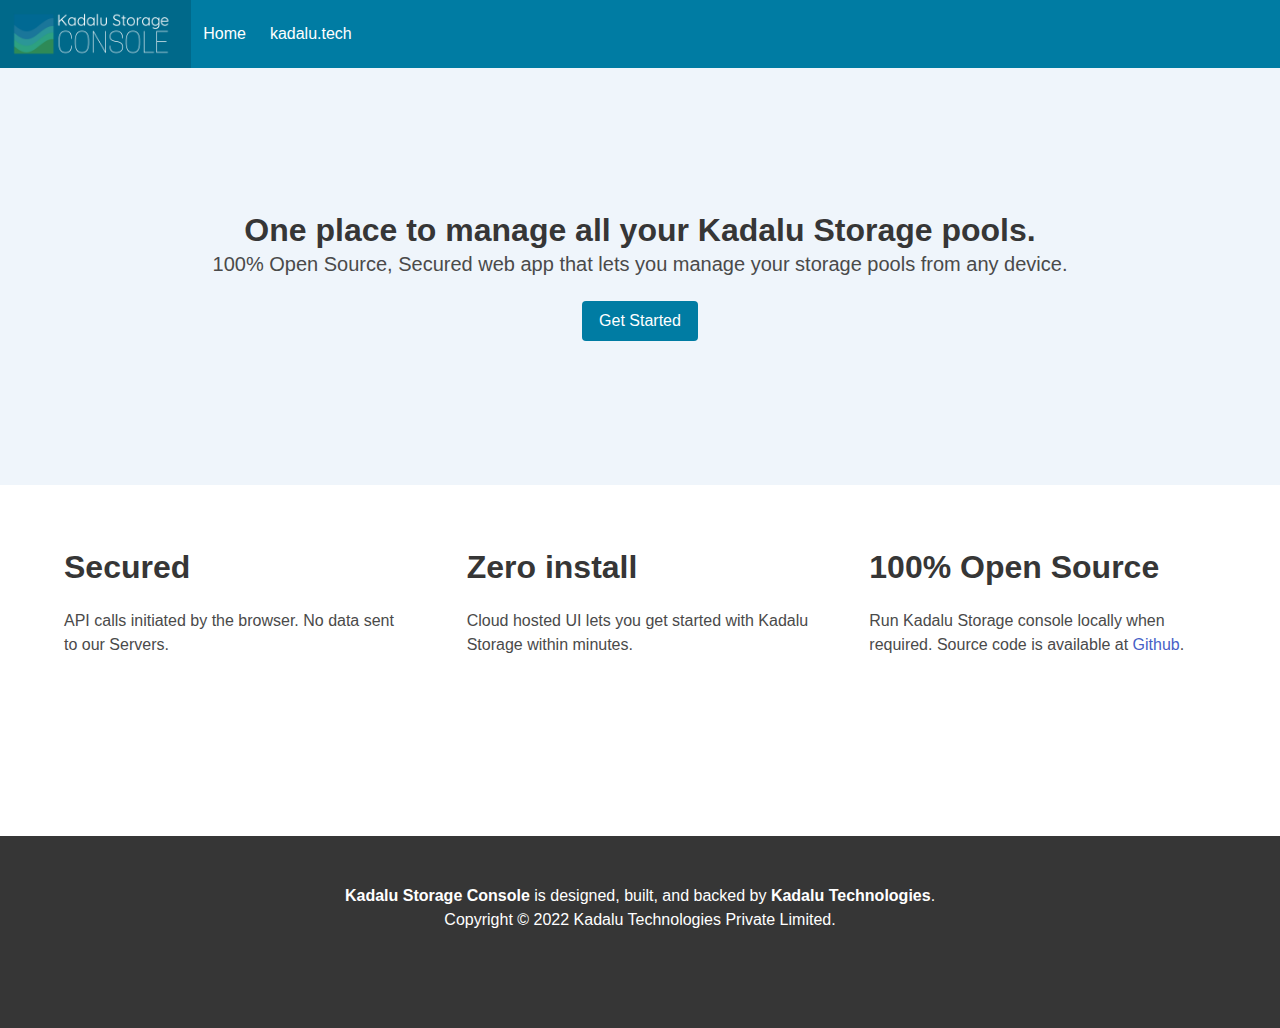
<file: index.html>
<!DOCTYPE html>
<html lang="en">
    <head>
        <meta charset="utf-8">
        <meta http-equiv="X-UA-Compatible" content="IE=edge">
        <meta name="viewport" content="width=device-width, initial-scale=1">
        <link rel="icon" type="image/png" href="/static/favicon.png"/>
        <title>Home - Kadalu Storage Console</title>
        <link rel="stylesheet" href="/static/css/stylesheet.css">
        <link rel="stylesheet" href="/static/css/app.css">
        <script src="/static/js/kadalu-storage.js"></script>
        <script src="/static/js/app.js"></script>
        <script defer src="/static/js/alpinejs@3.10.2.js"></script>
        <script src="/static/js/dayjs.min.js"></script>
        <script src="/static/js/dayjs.relativeTime.js"></script>

        <script defer data-domain="console.kadalu.tech" src="https://plausible.io/js/plausible.js"></script>
    </head>
    <body>
        <nav class="navbar is-primary" role="navigation" aria-label="main navigation" x-data="{username: getLoggedinUsername(qparams.get('mgr')), dropdownShow: false, menuShow: false}">
            <div class="navbar-brand">
                <a class="navbar-item" href="/">
                    <img src="/static/logo.png" style="height:70px;"/>
                </a>

                <a role="button" class="navbar-burger" aria-label="menu" aria-expanded="false" data-target="navbarBasicExample" @click="menuShow = !menuShow" :class="menuShow ? 'is-active' : ''">
                    <span aria-hidden="true"></span>
                    <span aria-hidden="true"></span>
                    <span aria-hidden="true"></span>
                </a>
            </div>

            <div id="navbarBasicExample" class="navbar-menu" :class="menuShow ? 'is-active' : ''">
                <div class="navbar-start">
                    <a href="/" class="navbar-item">
                        Home
                    </a>

                    <a href="https://kadalu.tech" class="navbar-item">
                        kadalu.tech
                    </a>
                    
                </div>

                <div class="navbar-end">
                    <div class="navbar-item">
                        <div class="buttons">
                            <a href="/instances" class="button is-light" x-show="urlPath == '/'">
                                <svg xmlns="http://www.w3.org/2000/svg" viewBox="0 0 24 24" fill="currentColor" class="w-6 h-6 icon mr-2">
                                    <path fill-rule="evenodd" d="M7.5 3.75A1.5 1.5 0 006 5.25v13.5a1.5 1.5 0 001.5 1.5h6a1.5 1.5 0 001.5-1.5V15a.75.75 0 011.5 0v3.75a3 3 0 01-3 3h-6a3 3 0 01-3-3V5.25a3 3 0 013-3h6a3 3 0 013 3V9A.75.75 0 0115 9V5.25a1.5 1.5 0 00-1.5-1.5h-6zm10.72 4.72a.75.75 0 011.06 0l3 3a.75.75 0 010 1.06l-3 3a.75.75 0 11-1.06-1.06l1.72-1.72H9a.75.75 0 010-1.5h10.94l-1.72-1.72a.75.75 0 010-1.06z" clip-rule="evenodd" />
                                </svg>
                                Instances
                            </a>
                            <div class="dropdown is-right mx-4 my-2" :class="dropdownShow ? 'is-active' : ''" x-show="username">
                                <div class="dropdown-trigger">
                                    <button class="button is-primary" aria-haspopup="true" aria-controls="dropdown-menu" @click="dropdownShow = !dropdownShow" @click.outside="dropdownShow = false">
                                        <span x-text="username"></span>
                                        <span class="icon is-small">
                                            <svg xmlns="http://www.w3.org/2000/svg" class="h-5 w-5" viewBox="0 0 20 20" fill="currentColor">
                                                <path fill-rule="evenodd" d="M5.293 7.293a1 1 0 011.414 0L10 10.586l3.293-3.293a1 1 0 111.414 1.414l-4 4a1 1 0 01-1.414 0l-4-4a1 1 0 010-1.414z" clip-rule="evenodd" />
                                            </svg>
                                        </span>
                                    </button>
                                </div>
                                <div class="dropdown-menu" id="dropdown-menu" role="menu">
                                    <div class="dropdown-content">
                                        <a @click="await logout(qparams.get('mgr'))" class="dropdown-item">
                                            <svg xmlns="http://www.w3.org/2000/svg" viewBox="0 0 24 24" fill="currentColor" class="w-6 h-6 icon is-small">
                                                <path fill-rule="evenodd" d="M7.5 3.75A1.5 1.5 0 006 5.25v13.5a1.5 1.5 0 001.5 1.5h6a1.5 1.5 0 001.5-1.5V15a.75.75 0 011.5 0v3.75a3 3 0 01-3 3h-6a3 3 0 01-3-3V5.25a3 3 0 013-3h6a3 3 0 013 3V9A.75.75 0 0115 9V5.25a1.5 1.5 0 00-1.5-1.5h-6zm5.03 4.72a.75.75 0 010 1.06l-1.72 1.72h10.94a.75.75 0 010 1.5H10.81l1.72 1.72a.75.75 0 11-1.06 1.06l-3-3a.75.75 0 010-1.06l3-3a.75.75 0 011.06 0z" clip-rule="evenodd" />
                                            </svg>
                                            Logout
                                        </a>
                                    </div>
                                </div>
                            </div>
                        </div>
                    </div>
                </div>
            </div>
        </nav>

        <div class="" style="min-height: 80vh">
            
    <section class="hero has-background-info-light is-medium mb-6">
        <div class="hero-body has-text-centered">
            <p class="title">
                One place to manage all your Kadalu Storage pools.
            </p>
            <p class="subtitle">
                100% Open Source, Secured web app that lets you manage your storage pools from any device.
            </p>
            <a class="button is-primary" href="/instances">Get Started</a>
        </div>
    </section>

    <div class="columns px-6">
        <div class="column is-4">
            <div class="p-4">
                <p class="title">
                    Secured
                </p>
                <p>
                    API calls initiated by the browser. No data sent to our Servers.
                </p>
            </div>
        </div>

        <div class="column is-4">
            <div class="p-4">
                <p class="title">
                    Zero install
                </p>
                <p>
                    Cloud hosted UI lets you get started with Kadalu Storage within minutes.
                </p>
            </div>
        </div>

        <div class="column is-4">
            <div class="p-4">
                <p class="title">
                    100% Open Source
                </p>
                <p>
                    Run Kadalu Storage console locally when required. Source code is available at <a href="https://github.com/kadalu-tech/console">Github</a>.
                </p>
            </div>
        </div>
    </div>

        </div>
        <script>
         var qparams = new URLSearchParams(window.location.search);
         var urlPath = new URL(window.location).pathname;
        </script>
        <footer class="footer has-background-grey-darker has-text-white mt-6">
            <div class="content has-text-centered">
                <p>
                    <strong class="has-text-white">Kadalu Storage Console</strong> is designed, built, and backed by <strong><a class="has-text-white" href="https://kadalu.tech">Kadalu Technologies</a></strong>. <br/>Copyright &copy; 2022 Kadalu Technologies Private Limited.
                </p>
            </div>
        </footer>
    </body>
</html>
</file>
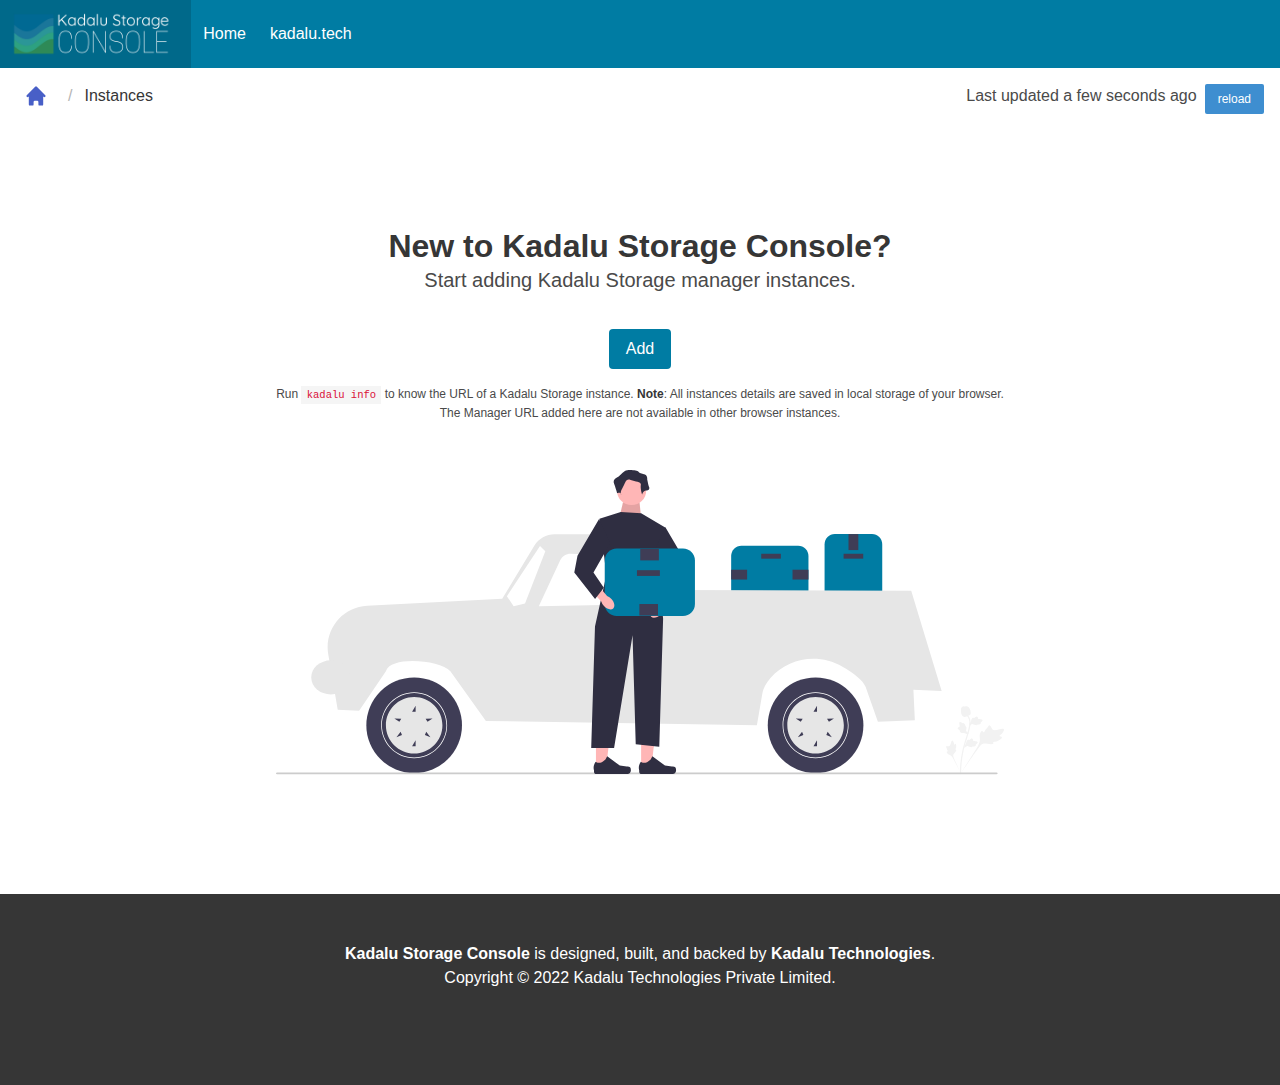
<file: instances/index.html>
<!DOCTYPE html>
<html lang="en">
    <head>
        <meta charset="utf-8">
        <meta http-equiv="X-UA-Compatible" content="IE=edge">
        <meta name="viewport" content="width=device-width, initial-scale=1">
        <link rel="icon" type="image/png" href="/static/favicon.png"/>
        <title>List of Storage Manager instances - Kadalu Storage Console</title>
        <link rel="stylesheet" href="/static/css/stylesheet.css">
        <link rel="stylesheet" href="/static/css/app.css">
        <script src="/static/js/kadalu-storage.js"></script>
        <script src="/static/js/app.js"></script>
        <script defer src="/static/js/alpinejs@3.10.2.js"></script>
        <script src="/static/js/dayjs.min.js"></script>
        <script src="/static/js/dayjs.relativeTime.js"></script>

        <script defer data-domain="console.kadalu.tech" src="https://plausible.io/js/plausible.js"></script>
    </head>
    <body>
        <nav class="navbar is-primary" role="navigation" aria-label="main navigation" x-data="{username: getLoggedinUsername(qparams.get('mgr')), dropdownShow: false, menuShow: false}">
            <div class="navbar-brand">
                <a class="navbar-item" href="/">
                    <img src="/static/logo.png" style="height:70px;"/>
                </a>

                <a role="button" class="navbar-burger" aria-label="menu" aria-expanded="false" data-target="navbarBasicExample" @click="menuShow = !menuShow" :class="menuShow ? 'is-active' : ''">
                    <span aria-hidden="true"></span>
                    <span aria-hidden="true"></span>
                    <span aria-hidden="true"></span>
                </a>
            </div>

            <div id="navbarBasicExample" class="navbar-menu" :class="menuShow ? 'is-active' : ''">
                <div class="navbar-start">
                    <a href="/" class="navbar-item">
                        Home
                    </a>

                    <a href="https://kadalu.tech" class="navbar-item">
                        kadalu.tech
                    </a>
                    
                </div>

                <div class="navbar-end">
                    <div class="navbar-item">
                        <div class="buttons">
                            <a href="/instances" class="button is-light" x-show="urlPath == '/'">
                                <svg xmlns="http://www.w3.org/2000/svg" viewBox="0 0 24 24" fill="currentColor" class="w-6 h-6 icon mr-2">
                                    <path fill-rule="evenodd" d="M7.5 3.75A1.5 1.5 0 006 5.25v13.5a1.5 1.5 0 001.5 1.5h6a1.5 1.5 0 001.5-1.5V15a.75.75 0 011.5 0v3.75a3 3 0 01-3 3h-6a3 3 0 01-3-3V5.25a3 3 0 013-3h6a3 3 0 013 3V9A.75.75 0 0115 9V5.25a1.5 1.5 0 00-1.5-1.5h-6zm10.72 4.72a.75.75 0 011.06 0l3 3a.75.75 0 010 1.06l-3 3a.75.75 0 11-1.06-1.06l1.72-1.72H9a.75.75 0 010-1.5h10.94l-1.72-1.72a.75.75 0 010-1.06z" clip-rule="evenodd" />
                                </svg>
                                Instances
                            </a>
                            <div class="dropdown is-right mx-4 my-2" :class="dropdownShow ? 'is-active' : ''" x-show="username">
                                <div class="dropdown-trigger">
                                    <button class="button is-primary" aria-haspopup="true" aria-controls="dropdown-menu" @click="dropdownShow = !dropdownShow" @click.outside="dropdownShow = false">
                                        <span x-text="username"></span>
                                        <span class="icon is-small">
                                            <svg xmlns="http://www.w3.org/2000/svg" class="h-5 w-5" viewBox="0 0 20 20" fill="currentColor">
                                                <path fill-rule="evenodd" d="M5.293 7.293a1 1 0 011.414 0L10 10.586l3.293-3.293a1 1 0 111.414 1.414l-4 4a1 1 0 01-1.414 0l-4-4a1 1 0 010-1.414z" clip-rule="evenodd" />
                                            </svg>
                                        </span>
                                    </button>
                                </div>
                                <div class="dropdown-menu" id="dropdown-menu" role="menu">
                                    <div class="dropdown-content">
                                        <a @click="await logout(qparams.get('mgr'))" class="dropdown-item">
                                            <svg xmlns="http://www.w3.org/2000/svg" viewBox="0 0 24 24" fill="currentColor" class="w-6 h-6 icon is-small">
                                                <path fill-rule="evenodd" d="M7.5 3.75A1.5 1.5 0 006 5.25v13.5a1.5 1.5 0 001.5 1.5h6a1.5 1.5 0 001.5-1.5V15a.75.75 0 011.5 0v3.75a3 3 0 01-3 3h-6a3 3 0 01-3-3V5.25a3 3 0 013-3h6a3 3 0 013 3V9A.75.75 0 0115 9V5.25a1.5 1.5 0 00-1.5-1.5h-6zm5.03 4.72a.75.75 0 010 1.06l-1.72 1.72h10.94a.75.75 0 010 1.5H10.81l1.72 1.72a.75.75 0 11-1.06 1.06l-3-3a.75.75 0 010-1.06l3-3a.75.75 0 011.06 0z" clip-rule="evenodd" />
                                            </svg>
                                            Logout
                                        </a>
                                    </div>
                                </div>
                            </div>
                        </div>
                    </div>
                </div>
            </div>
        </nav>

        <div class="" style="min-height: 80vh">
            
    <div x-data="data" x-init="getStorageManagers" class="p-4">
        
            
            <div class="columns">
    <div class="column has-text-left">
        <nav class="breadcrumb mb-6" aria-label="breadcrumbs">
            <ul>
                <li><a href="/instances"><svg xmlns="http://www.w3.org/2000/svg" class="icon" viewBox="0 0 20 20" fill="currentColor">
  <path d="M10.707 2.293a1 1 0 00-1.414 0l-7 7a1 1 0 001.414 1.414L4 10.414V17a1 1 0 001 1h2a1 1 0 001-1v-2a1 1 0 011-1h2a1 1 0 011 1v2a1 1 0 001 1h2a1 1 0 001-1v-6.586l.293.293a1 1 0 001.414-1.414l-7-7z" />
</svg></a></li>
                
                    
                    
                        <li class="is-active"><a href="#" aria-current="page" >Instances</a></li>
                    
                
            </ul>
        </nav>
    </div>
    <div class="column has-text-right" x-data="lastUpdated">
        <p x-show="loadTimeDisplay != ''">Last updated <span x-text="loadTimeDisplay"></span><a :href="location.href" class="button is-info is-small ml-2">reload</a></p>
    </div>
</div>

<script>
 dayjs.extend(window.dayjs_plugin_relativeTime)
 document.addEventListener('alpine:init', () => {
     Alpine.data('lastUpdated', () => ({
         loadTime: "",
         loadTimeDisplay: "",
         init() {
             this.loadTime = dayjs();
             this.loadTimeDisplay = this.loadTime.fromNow();
             var obj = this;
             setInterval(function() {
                 obj.loadTimeDisplay = obj.loadTime.fromNow();
             }, 30000);
         }
     }))
 });
</script>
        

        <article class="message is-success" x-show="message != ''">
            <div class="message-body" x-text="message"></div>
        </article>
        <div x-show="storageManagers.length == 0 && showWelcome" class="columns">
            <section class="hero column is-8-desktop is-offset-2-desktop">
                <div class="hero-body has-text-centered">
                    <p class="title">
                        New to Kadalu Storage Console?
                    </p>
                    <p class="subtitle">
                        Start adding Kadalu Storage manager instances.
                    </p>
                    <button class="button is-primary my-3" @click="showWelcome = false; showAddStorageManager = true">Add</button>
                    <p class="help">Run <code>kadalu info</code> to know the URL of a Kadalu Storage instance. <strong>Note</strong>: All instances details are saved in local storage of your browser. The Manager URL added here are not available in other browser instances.</p>
                    <img src="/static/undraw_delivery_truck_vt6p.svg" class="mt-6"/>
                </div>
            </section>
        </div>

        <div class="modal" :class="showAddStorageManager ? 'is-active' : ''">
            <div class="modal-background"></div>
                <div class="modal-card">
                    <header class="modal-card-head">
                        <p class="modal-card-title">Add a new Storage Manager instance</p>
                        <button class="delete" @click="resetForm()" aria-label="close"></button>
                    </header>
                    <section class="modal-card-body">
                        <article class="message is-danger" x-show="error != ''">
                            <div class="message-body" x-text="error"></div>
                        </article>
                        <div class="field">
                            <label class="label">Name</label>
                            <div class="control">
                                <input class="input" x-model="smName" type="text" placeholder="Dev">
                            </div>
                        </div>

                        <div class="field">
                            <label class="label">URL</label>
                            <div class="control">
                                <input class="input" x-model="smUrl" type="text" placeholder="http://localhost:3000">
                            </div>
                        </div>
                    </section>
                    <footer class="modal-card-foot">
                        <button class="button is-link" @click="addInstance()">Add</button>
                        <button class="button is-link is-light" @click="resetForm()">Cancel</button>
                    </footer>
                </div>
        </div>

        <div class="modal" :class="showEditStorageManager ? 'is-active' : ''">
            <div class="modal-background"></div>
                <div class="modal-card">
                    <header class="modal-card-head">
                        <p class="modal-card-title">Edit existing storage manager instance</p>
                        <button class="delete" @click="resetForm()" aria-label="close"></button>
                    </header>
                    <section class="modal-card-body">
                        <article class="message is-danger" x-show="error != ''">
                            <div class="message-body" x-text="error"></div>
                        </article>
                        <div class="field">
                            <label class="label">Name</label>
                            <div class="control">
                                <input class="input" x-model="smEditName" type="sm.name">
                            </div>
                        </div>

                        <div class="field">
                            <label class="label">URL</label>
                            <div class="control">
                                <input class="input" x-model="smEditUrl" type="sm.url">
                            </div>
                        </div>
                    </section>
                    <footer class="modal-card-foot">
                        <button class="button is-link" @click="saveEditInstance()">Edit</button>
                        <button class="button is-link is-light" @click="resetForm()">Cancel</button>
                    </footer>
                </div>
        </div>

        <h1 class="is-size-5 mb-4 px-2" x-show="storageManagers.length > 0">
            List of instances
            <button class="button is-primary is-clickable ml-2 is-small"
                    title="Add a new Storage Manager instance"
                    @click="showAddStorageManager = true"
                    x-show="!showAddStorageManager">
                <svg xmlns="http://www.w3.org/2000/svg" viewBox="0 0 20 20" fill="currentColor" class="icon is-small">
                    <path fill-rule="evenodd" d="M10 18a8 8 0 100-16 8 8 0 000 16zm1-11a1 1 0 10-2 0v2H7a1 1 0 100 2h2v2a1 1 0 102 0v-2h2a1 1 0 100-2h-2V7z" clip-rule="evenodd" />
                </svg>
                <span>Add</span>
            </button>
        </h1>
        <div class="columns">
            <template x-for="sm in storageManagers">
                <div class="column is-3">
                    <div class="card m-2">
                        <div class="has-text-right" x-data="{dropdownShowing: false}">
                            <div class="dropdown is-right" :class="dropdownShowing ? 'is-active' : ''">
                                <div class="dropdown-trigger is-clickable" x-html="dropdownTrigger()"></div>
                                <div class="dropdown-menu has-text-left" role="menu">
                                    <div class="dropdown-content">
                                        <a class="dropdown-item" @click="deleteInstance(sm.name)" x-html="`<span class='has-text-danger'>${SVG_DELETE}</span> Delete`">
                                        </a>
                                        <a class="dropdown-item" @click="editInstance(sm)" x-html="`<span class='has-text-waring'>${SVG_EDIT}</span> Edit`">
                                        </a>
                                    </div>
                                </div>
                            </div>
                        </div>

                        <div class="card-content" :class="sm.reachable ? 'is-clickable' : ''" @click="handleRedirectToCreateOrLogin(sm)">
                            <div class="media">
                                <div class="media-left">
                                    <svg xmlns="http://www.w3.org/2000/svg" x-show="sm.reachable" viewBox="0 0 24 24" fill="currentColor" class="w-6 h-6 icon has-text-success">
                                        <path fill-rule="evenodd" d="M12 2.25c-5.385 0-9.75 4.365-9.75 9.75s4.365 9.75 9.75 9.75 9.75-4.365 9.75-9.75S17.385 2.25 12 2.25zm.53 5.47a.75.75 0 00-1.06 0l-3 3a.75.75 0 101.06 1.06l1.72-1.72v5.69a.75.75 0 001.5 0v-5.69l1.72 1.72a.75.75 0 101.06-1.06l-3-3z" clip-rule="evenodd" />
                                    </svg>
                                    <svg xmlns="http://www.w3.org/2000/svg" x-show="!sm.reachable" viewBox="0 0 24 24" fill="currentColor" class="w-6 h-6 icon has-text-danger">
                                        <path fill-rule="evenodd" d="M12 2.25c-5.385 0-9.75 4.365-9.75 9.75s4.365 9.75 9.75 9.75 9.75-4.365 9.75-9.75S17.385 2.25 12 2.25zm-.53 14.03a.75.75 0 001.06 0l3-3a.75.75 0 10-1.06-1.06l-1.72 1.72V8.25a.75.75 0 00-1.5 0v5.69l-1.72-1.72a.75.75 0 00-1.06 1.06l3 3z" clip-rule="evenodd" />
                                    </svg>
                                </div>
                                <div class="media-content">
                                    <p class="title is-4" x-text="sm.name"></p>
                                    <p class="subtitle is-6" x-text="sm.url"></p>
                                </div>
                            </div>
                        </div>
                    </div>
                </div>
            </template>
        </div>

    </div>
    <script>
     var qparams = new URLSearchParams(window.location.search);

     document.addEventListener('alpine:init', () => {
         Alpine.data('data', () => ({
             linkName: "storage_managers",
             showWelcome: false,
             showAddStorageManager: false,
             showEditStorageManager: false,
             showAddButton: true,
             smName: "",
             smUrl: "",
             smEditName: "",
             smEditUrl: "",
             error: "",
             message: "",
             storageManagers: [],
             resetForm() {
                 this.showAddStorageManager = false;
                 this.showEditStorageManager = false;
                 this.showWelcome = true;
                 this.smName = '';
                 this.smUrl = '';
                 this.smEditName = '';
                 this.smEditUrl = '';
                 this.error = '';
             },
             storageManagerUrl(sm) {
                 return '/pools?mgr=' + sm.url;
             },
             storageManagerStatus(idx) {
                 fetch(this.storageManagers[idx].url + '/ping')
                     .then((response) => {
                         if (response.status === 200) {
                             this.storageManagers[idx].reachable = true;
                         } else {
                             this.storageManagers[idx].reachable = false;
                         }
                     });
             },
             getStorageManagers() {
                 var instances = window.localStorage.getItem("storage_managers");
                 if (!instances) {
                     this.storageManagers = [];
                     this.showAddButton = false;
                     this.showWelcome = true;
                     return;
                 }

                 this.storageManagers = JSON.parse(instances);
                 for (var i=0; i<this.storageManagers.length; i++) {
                     this.storageManagerStatus(i);
                 }
                 if (this.storageManagers.length === 0) {
                     this.showAddButton = false;
                     this.showWelcome = true;
                 }
             },
             addInstance() {
                 var obj = this;
                 if (obj.smName == "") {
                     obj.error = "Invalid instance name";
                     return
                 }
                 if (obj.smUrl == "") {
                     obj.error = "Invalid instance URL";
                     return
                 }
                 try {
                     var url = new URL(obj.smUrl);
                     obj.smUrl = url.protocol + "//" + url.host;
                 } catch (error) {
                     obj.error = "Invalid instance URL";
                     return;
                 }

                 for (var i=0; i<obj.storageManagers.length; i++) {
                     if (obj.storageManagers[i].name.toLowerCase() === obj.smName.toLowerCase()) {
                         obj.error = "Storage Manager Name already exists"
                         return
                     }
                     if (obj.storageManagers[i].url.toLowerCase() === obj.smUrl.toLowerCase()) {
                         obj.error = "Storage Manager URL already exists"
                         return
                     }
                 }
                 obj.error = "";
                 var instances = window.localStorage.getItem("storage_managers");
                 if (!instances) instances = "[]";
                 var data = JSON.parse(instances);
                 data.unshift({
                     name: obj.smName,
                     url: obj.smUrl
                 });
                 window.localStorage.setItem("storage_managers", JSON.stringify(data));
                 obj.getStorageManagers();
                 obj.smName = "";
                 obj.smUrl = "";
                 obj.showAddStorageManager = false;
                 obj.message = "Storage Manager added successfully!";
                 obj.showAddButton = true;
                 setTimeout(function() {
                     obj.message = "";
                 }, 5000);
             },
             deleteInstance(smName) {
                 if (!confirm(`Are you sure want to delete ${smName}?`)) {
                     return;
                 }
                 var instances = window.localStorage.getItem("storage_managers");
                 if (!instances) return;

                 this.storageManagers = JSON.parse(instances).filter(function(value, index, arr){
                     return value.name != smName;
                 });
                 window.localStorage.setItem("storage_managers", JSON.stringify(this.storageManagers));
                 if (this.storageManagers.length === 0) {
                     this.showAddButton = false;
                 }
                 this.getStorageManagers();
             },
             editInstance(sm) {
                 var obj = this;
                 obj.smEditName = sm.name;
                 obj.smEditUrl = sm.url;
                 obj.smName = sm.name;
                 obj.smUrl = sm.url;
                 obj.showEditStorageManager = true;
             },
             saveEditInstance() {
                 var obj = this;
                 var instances = window.localStorage.getItem("storage_managers");

                 if (!instances) instances = "[]";
                 var data = JSON.parse(instances);

                 for (var i=0; i<data.length; i++) {
                     if (data[i].name.toLowerCase() === obj.smName.toLowerCase()) {
                        data[i].name = obj.smEditName;
                        data[i].url = obj.smEditUrl;
                     }
                 }

                 window.localStorage.setItem("storage_managers", JSON.stringify(data));

                 obj.getStorageManagers();
                 obj.smName = "";
                 obj.smUrl = "";
                 obj.smEditName = "";
                 obj.smEditUrl = "";
                 obj.showEditStorageManager = false;
                 obj.message = "Storage Manager instance edited successfully!";
                 obj.showAddButton = true;
                 setTimeout(function() {
                     obj.message = "";
                 }, 5000);
             },
             async handleRedirectToCreateOrLogin(sm) {
                 if (!sm.reachable) return;

                 const mgr = new StorageManager(sm.url);
                 var hasUsers = await mgr.hasUsers();
                 location.href = hasUsers ? `/pools?mgr=${sm.url}` : `/user_create?mgr=${sm.url}`;
             }
         }))
     })
    </script>

        </div>
        <script>
         var qparams = new URLSearchParams(window.location.search);
         var urlPath = new URL(window.location).pathname;
        </script>
        <footer class="footer has-background-grey-darker has-text-white mt-6">
            <div class="content has-text-centered">
                <p>
                    <strong class="has-text-white">Kadalu Storage Console</strong> is designed, built, and backed by <strong><a class="has-text-white" href="https://kadalu.tech">Kadalu Technologies</a></strong>. <br/>Copyright &copy; 2022 Kadalu Technologies Private Limited.
                </p>
            </div>
        </footer>
    </body>
</html>
</file>
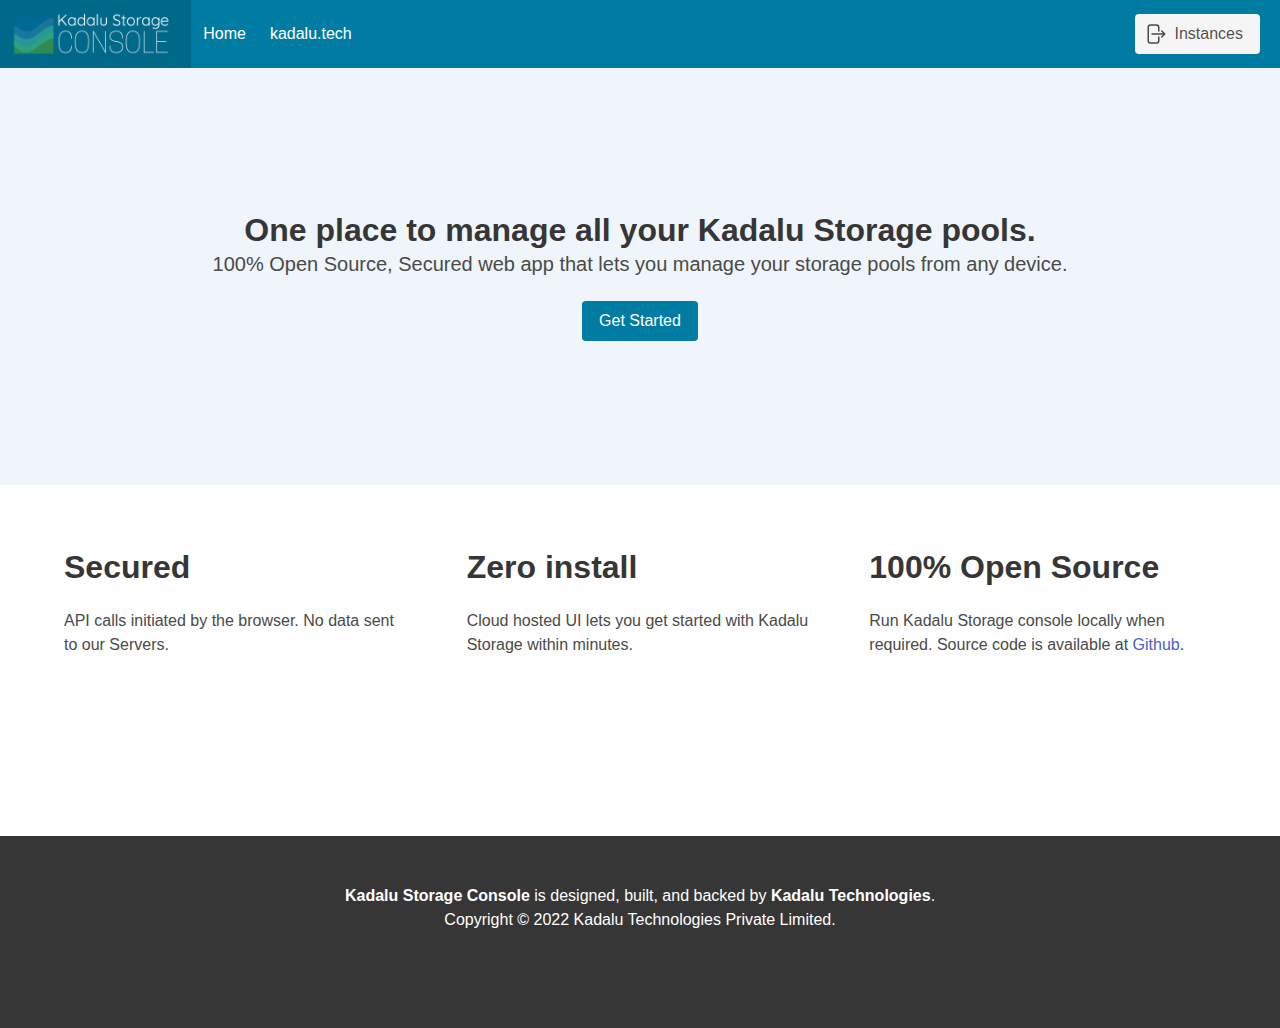
<file: login/index.html>
<!DOCTYPE html>
<html lang="en">
    <head>
        <meta charset="utf-8">
        <meta http-equiv="X-UA-Compatible" content="IE=edge">
        <meta name="viewport" content="width=device-width, initial-scale=1">
        <link rel="icon" type="image/png" href="/static/favicon.png"/>
        <title>Login - Kadalu Storage Console</title>
        <link rel="stylesheet" href="/static/css/stylesheet.css">
        <link rel="stylesheet" href="/static/css/app.css">
        <script src="/static/js/kadalu-storage.js"></script>
        <script src="/static/js/app.js"></script>
        <script defer src="/static/js/alpinejs@3.10.2.js"></script>
        <script src="/static/js/dayjs.min.js"></script>
        <script src="/static/js/dayjs.relativeTime.js"></script>

        <script defer data-domain="console.kadalu.tech" src="https://plausible.io/js/plausible.js"></script>
    </head>
    <body>
        <nav class="navbar is-primary" role="navigation" aria-label="main navigation" x-data="{username: getLoggedinUsername(qparams.get('mgr')), dropdownShow: false, menuShow: false}">
            <div class="navbar-brand">
                <a class="navbar-item" href="/">
                    <img src="/static/logo.png" style="height:70px;"/>
                </a>

                <a role="button" class="navbar-burger" aria-label="menu" aria-expanded="false" data-target="navbarBasicExample" @click="menuShow = !menuShow" :class="menuShow ? 'is-active' : ''">
                    <span aria-hidden="true"></span>
                    <span aria-hidden="true"></span>
                    <span aria-hidden="true"></span>
                </a>
            </div>

            <div id="navbarBasicExample" class="navbar-menu" :class="menuShow ? 'is-active' : ''">
                <div class="navbar-start">
                    <a href="/" class="navbar-item">
                        Home
                    </a>

                    <a href="https://kadalu.tech" class="navbar-item">
                        kadalu.tech
                    </a>
                    
                </div>

                <div class="navbar-end">
                    <div class="navbar-item">
                        <div class="buttons">
                            <a href="/instances" class="button is-light" x-show="urlPath == '/'">
                                <svg xmlns="http://www.w3.org/2000/svg" viewBox="0 0 24 24" fill="currentColor" class="w-6 h-6 icon mr-2">
                                    <path fill-rule="evenodd" d="M7.5 3.75A1.5 1.5 0 006 5.25v13.5a1.5 1.5 0 001.5 1.5h6a1.5 1.5 0 001.5-1.5V15a.75.75 0 011.5 0v3.75a3 3 0 01-3 3h-6a3 3 0 01-3-3V5.25a3 3 0 013-3h6a3 3 0 013 3V9A.75.75 0 0115 9V5.25a1.5 1.5 0 00-1.5-1.5h-6zm10.72 4.72a.75.75 0 011.06 0l3 3a.75.75 0 010 1.06l-3 3a.75.75 0 11-1.06-1.06l1.72-1.72H9a.75.75 0 010-1.5h10.94l-1.72-1.72a.75.75 0 010-1.06z" clip-rule="evenodd" />
                                </svg>
                                Instances
                            </a>
                            <div class="dropdown is-right mx-4 my-2" :class="dropdownShow ? 'is-active' : ''" x-show="username">
                                <div class="dropdown-trigger">
                                    <button class="button is-primary" aria-haspopup="true" aria-controls="dropdown-menu" @click="dropdownShow = !dropdownShow" @click.outside="dropdownShow = false">
                                        <span x-text="username"></span>
                                        <span class="icon is-small">
                                            <svg xmlns="http://www.w3.org/2000/svg" class="h-5 w-5" viewBox="0 0 20 20" fill="currentColor">
                                                <path fill-rule="evenodd" d="M5.293 7.293a1 1 0 011.414 0L10 10.586l3.293-3.293a1 1 0 111.414 1.414l-4 4a1 1 0 01-1.414 0l-4-4a1 1 0 010-1.414z" clip-rule="evenodd" />
                                            </svg>
                                        </span>
                                    </button>
                                </div>
                                <div class="dropdown-menu" id="dropdown-menu" role="menu">
                                    <div class="dropdown-content">
                                        <a @click="await logout(qparams.get('mgr'))" class="dropdown-item">
                                            <svg xmlns="http://www.w3.org/2000/svg" viewBox="0 0 24 24" fill="currentColor" class="w-6 h-6 icon is-small">
                                                <path fill-rule="evenodd" d="M7.5 3.75A1.5 1.5 0 006 5.25v13.5a1.5 1.5 0 001.5 1.5h6a1.5 1.5 0 001.5-1.5V15a.75.75 0 011.5 0v3.75a3 3 0 01-3 3h-6a3 3 0 01-3-3V5.25a3 3 0 013-3h6a3 3 0 013 3V9A.75.75 0 0115 9V5.25a1.5 1.5 0 00-1.5-1.5h-6zm5.03 4.72a.75.75 0 010 1.06l-1.72 1.72h10.94a.75.75 0 010 1.5H10.81l1.72 1.72a.75.75 0 11-1.06 1.06l-3-3a.75.75 0 010-1.06l3-3a.75.75 0 011.06 0z" clip-rule="evenodd" />
                                            </svg>
                                            Logout
                                        </a>
                                    </div>
                                </div>
                            </div>
                        </div>
                    </div>
                </div>
            </div>
        </nav>

        <div class="" style="min-height: 80vh">
            
    <div x-data="data" class="hero">
        <div class="hero-body">
            <div class="container">
                <div class="column is-6-desktop is-12-mobile is-offset-3-desktop">
                    <div class="box">
                        <article class="message is-danger" x-show="error != ''">
                            <div class="message-body" x-text="error"></div>
                        </article>
                        <p class="has-text-centered">Login to Kadalu Storage Manager.</p>
                        <p class="has-text-centered"><span class="tag is-warning" x-text="mgrUrl"></span></p>
                        <form @submit.prevent="onLogin">
                            <div class="field">
                                <label class="label">Username</label>
                                <div class="control">
                                    <input class="input" type="text" x-model="username" placeholder="Username">
                                </div>
                            </div>
                            <div class="field">
                                <label class="label">Password</label>
                                <div class="control">
                                    <input class="input" type="password" x-model="password" placeholder="Password">
                                </div>
                            </div>

                            <div class="field has-text-centered">
                                <div class="control">
                                    <input type="submit" class="button is-primary" value="Login"/>
                                </div>
                            </div>
                        </form>
                    </div>
                </div>
            </div>
        </div>
    </div>
    <script>
     var qparams = new URLSearchParams(window.location.search);
     /* 
        - Check if Token exists for the given mgr URL
        - If exists, redirect to dashboard
        - If not exists, stay in login page
        - Call Login API on Submit, if valid save the tokens in Cookie
      */
     /* If Manager URL is not set */
     if (!qparams.get("mgr")) {
         location.href = "/";
     }

     /* Redirect to dashboard if already logged in */
     var mgrApiCookieName = encodeURIComponent(qparams.get("mgr"));
     var mgrApiToken = getCookieValue(`${mgrApiCookieName}-token`);
     if (mgrApiToken) {
         location.href = `/pools?mgr=${qparams.get("mgr")}`;
     }

     document.addEventListener('alpine:init', () => {
         Alpine.data('data', () => ({
             linkName: "login",
             username: "",
             password: "",
             mgrUrl: qparams.get("mgr"),
             error: "",
             async onLogin() {
                 if (this.username.trim() == "") {
                     this.error = "Username is empty";
                     return
                 }

                 if (this.password.trim() == "") {
                     this.error = "Password is empty";
                     return
                 }
                 const mgr = new StorageManager(this.mgrUrl);
                 try {
                     const apiKey = await mgr.generateApiKey(this.username, this.password);
                     setCookie(`${mgrApiCookieName}-token`, apiKey.token);
                     setCookie(`${mgrApiCookieName}-userid`, apiKey.user_id);
                     setCookie(`${mgrApiCookieName}-api_key_id`, apiKey.id);
                     setLoggedinUsername(qparams.get("mgr"), this.username);
                     if (document.referrer && document.referrer != "") {
                         location.href = document.referrer;
                         return;
                     }
                     location.href = `/pools?mgr=${qparams.get("mgr")}`;
                 } catch (error) {
                     this.error = error;
                 }
             }
         }))
     })
    </script>

        </div>
        <script>
         var qparams = new URLSearchParams(window.location.search);
         var urlPath = new URL(window.location).pathname;
        </script>
        <footer class="footer has-background-grey-darker has-text-white mt-6">
            <div class="content has-text-centered">
                <p>
                    <strong class="has-text-white">Kadalu Storage Console</strong> is designed, built, and backed by <strong><a class="has-text-white" href="https://kadalu.tech">Kadalu Technologies</a></strong>. <br/>Copyright &copy; 2022 Kadalu Technologies Private Limited.
                </p>
            </div>
        </footer>
    </body>
</html>
</file>
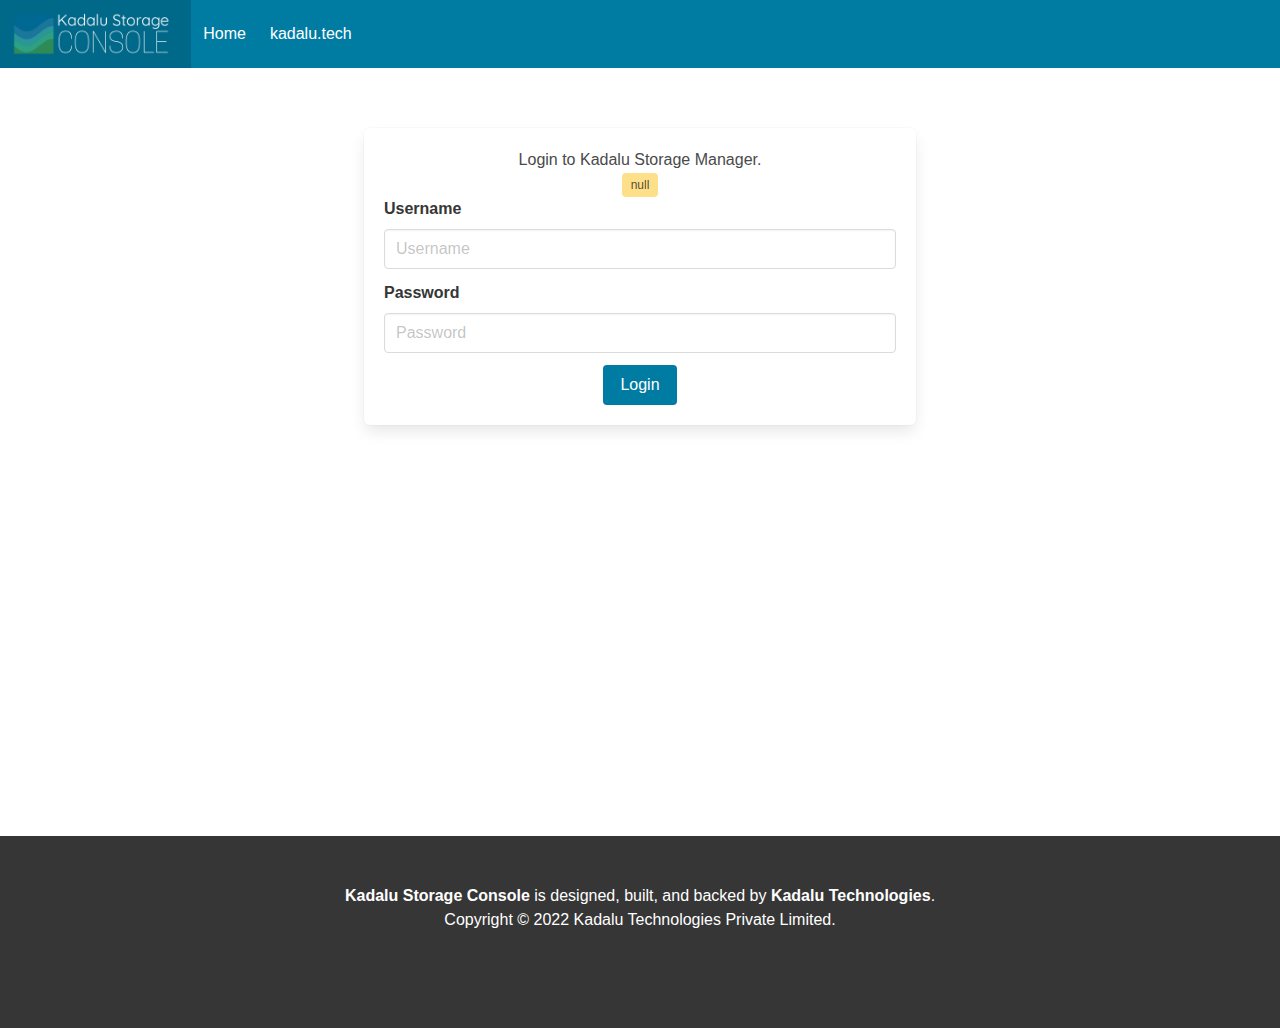
<file: nodes/index.html>
<!DOCTYPE html>
<html lang="en">
    <head>
        <meta charset="utf-8">
        <meta http-equiv="X-UA-Compatible" content="IE=edge">
        <meta name="viewport" content="width=device-width, initial-scale=1">
        <link rel="icon" type="image/png" href="/static/favicon.png"/>
        <title>Nodes List - Kadalu Storage Console</title>
        <link rel="stylesheet" href="/static/css/stylesheet.css">
        <link rel="stylesheet" href="/static/css/app.css">
        <script src="/static/js/kadalu-storage.js"></script>
        <script src="/static/js/app.js"></script>
        <script defer src="/static/js/alpinejs@3.10.2.js"></script>
        <script src="/static/js/dayjs.min.js"></script>
        <script src="/static/js/dayjs.relativeTime.js"></script>

        <script defer data-domain="console.kadalu.tech" src="https://plausible.io/js/plausible.js"></script>
    </head>
    <body>
        <nav class="navbar is-primary" role="navigation" aria-label="main navigation" x-data="{username: getLoggedinUsername(qparams.get('mgr')), dropdownShow: false, menuShow: false}">
            <div class="navbar-brand">
                <a class="navbar-item" href="/">
                    <img src="/static/logo.png" style="height:70px;"/>
                </a>

                <a role="button" class="navbar-burger" aria-label="menu" aria-expanded="false" data-target="navbarBasicExample" @click="menuShow = !menuShow" :class="menuShow ? 'is-active' : ''">
                    <span aria-hidden="true"></span>
                    <span aria-hidden="true"></span>
                    <span aria-hidden="true"></span>
                </a>
            </div>

            <div id="navbarBasicExample" class="navbar-menu" :class="menuShow ? 'is-active' : ''">
                <div class="navbar-start">
                    <a href="/" class="navbar-item">
                        Home
                    </a>

                    <a href="https://kadalu.tech" class="navbar-item">
                        kadalu.tech
                    </a>
                    
    <a x-data="{mgrUrl: qparams.get('mgr')}" :href="poolsUrl(mgrUrl)" class="navbar-item">
        Pools
    </a>

                </div>

                <div class="navbar-end">
                    <div class="navbar-item">
                        <div class="buttons">
                            <a href="/instances" class="button is-light" x-show="urlPath == '/'">
                                <svg xmlns="http://www.w3.org/2000/svg" viewBox="0 0 24 24" fill="currentColor" class="w-6 h-6 icon mr-2">
                                    <path fill-rule="evenodd" d="M7.5 3.75A1.5 1.5 0 006 5.25v13.5a1.5 1.5 0 001.5 1.5h6a1.5 1.5 0 001.5-1.5V15a.75.75 0 011.5 0v3.75a3 3 0 01-3 3h-6a3 3 0 01-3-3V5.25a3 3 0 013-3h6a3 3 0 013 3V9A.75.75 0 0115 9V5.25a1.5 1.5 0 00-1.5-1.5h-6zm10.72 4.72a.75.75 0 011.06 0l3 3a.75.75 0 010 1.06l-3 3a.75.75 0 11-1.06-1.06l1.72-1.72H9a.75.75 0 010-1.5h10.94l-1.72-1.72a.75.75 0 010-1.06z" clip-rule="evenodd" />
                                </svg>
                                Instances
                            </a>
                            <div class="dropdown is-right mx-4 my-2" :class="dropdownShow ? 'is-active' : ''" x-show="username">
                                <div class="dropdown-trigger">
                                    <button class="button is-primary" aria-haspopup="true" aria-controls="dropdown-menu" @click="dropdownShow = !dropdownShow" @click.outside="dropdownShow = false">
                                        <span x-text="username"></span>
                                        <span class="icon is-small">
                                            <svg xmlns="http://www.w3.org/2000/svg" class="h-5 w-5" viewBox="0 0 20 20" fill="currentColor">
                                                <path fill-rule="evenodd" d="M5.293 7.293a1 1 0 011.414 0L10 10.586l3.293-3.293a1 1 0 111.414 1.414l-4 4a1 1 0 01-1.414 0l-4-4a1 1 0 010-1.414z" clip-rule="evenodd" />
                                            </svg>
                                        </span>
                                    </button>
                                </div>
                                <div class="dropdown-menu" id="dropdown-menu" role="menu">
                                    <div class="dropdown-content">
                                        <a @click="await logout(qparams.get('mgr'))" class="dropdown-item">
                                            <svg xmlns="http://www.w3.org/2000/svg" viewBox="0 0 24 24" fill="currentColor" class="w-6 h-6 icon is-small">
                                                <path fill-rule="evenodd" d="M7.5 3.75A1.5 1.5 0 006 5.25v13.5a1.5 1.5 0 001.5 1.5h6a1.5 1.5 0 001.5-1.5V15a.75.75 0 011.5 0v3.75a3 3 0 01-3 3h-6a3 3 0 01-3-3V5.25a3 3 0 013-3h6a3 3 0 013 3V9A.75.75 0 0115 9V5.25a1.5 1.5 0 00-1.5-1.5h-6zm5.03 4.72a.75.75 0 010 1.06l-1.72 1.72h10.94a.75.75 0 010 1.5H10.81l1.72 1.72a.75.75 0 11-1.06 1.06l-3-3a.75.75 0 010-1.06l3-3a.75.75 0 011.06 0z" clip-rule="evenodd" />
                                            </svg>
                                            Logout
                                        </a>
                                    </div>
                                </div>
                            </div>
                        </div>
                    </div>
                </div>
            </div>
        </nav>

        <div class="" style="min-height: 80vh">
            
    <div x-data="data" class="p-4">
        
            
            <div class="columns">
    <div class="column has-text-left">
        <nav class="breadcrumb mb-6" aria-label="breadcrumbs">
            <ul>
                <li><a href="/instances"><svg xmlns="http://www.w3.org/2000/svg" class="icon" viewBox="0 0 20 20" fill="currentColor">
  <path d="M10.707 2.293a1 1 0 00-1.414 0l-7 7a1 1 0 001.414 1.414L4 10.414V17a1 1 0 001 1h2a1 1 0 001-1v-2a1 1 0 011-1h2a1 1 0 011 1v2a1 1 0 001 1h2a1 1 0 001-1v-6.586l.293.293a1 1 0 001.414-1.414l-7-7z" />
</svg></a></li>
                
                    
                    
                        <li class="is-active"><a href="#" aria-current="page" >Nodes</a></li>
                    
                
            </ul>
        </nav>
    </div>
    <div class="column has-text-right" x-data="lastUpdated">
        <p x-show="loadTimeDisplay != ''">Last updated <span x-text="loadTimeDisplay"></span><a :href="location.href" class="button is-info is-small ml-2">reload</a></p>
    </div>
</div>

<script>
 dayjs.extend(window.dayjs_plugin_relativeTime)
 document.addEventListener('alpine:init', () => {
     Alpine.data('lastUpdated', () => ({
         loadTime: "",
         loadTimeDisplay: "",
         init() {
             this.loadTime = dayjs();
             this.loadTimeDisplay = this.loadTime.fromNow();
             var obj = this;
             setInterval(function() {
                 obj.loadTimeDisplay = obj.loadTime.fromNow();
             }, 30000);
         }
     }))
 });
</script>
        

        <div x-show="nodes.length == 0 && showWelcome" class="columns">
            <section class="hero column is-8-desktop is-offset-2-desktop">
                <div class="hero-body has-text-centered">
                    <p class="title">
                        No nodes added to the Cluster!
                    </p>
                    <p class="subtitle">
                        Start adding nodes.
                    </p>
                    <button class="button is-primary my-3" @click="showWelcome = false; showAddNode = true">Add</button>
                    <p class="help"></p>
                    <img src="/static/undraw_ideas_re_7twj.svg" class="mt-6"/>
                </div>
            </section>
        </div>

        <div class="modal" :class="showAddNode ? 'is-active' : ''" @keydown.escape.window="resetForm()">
            <div class="modal-background"></div>
            <div class="modal-card">
                <header class="modal-card-head">
                    <p class="modal-card-title">Add a node to the Cluster</p>
                    <button class="delete" @click="resetForm()" aria-label="close"></button>
                </header>
                <section class="modal-card-body">
                    <article class="message is-danger" x-show="error != ''">
                        <div class="message-body" x-text="error"></div>
                    </article>
                    <div class="field">
                        <label class="label">Name</label>
                        <div class="control">
                            <input class="input" x-model="nodeName" type="text" placeholder="node1.example.com" @input="endpoint_default=`http://${nodeName}:3000`">
                        </div>
                    </div>
                    <div class="field">
                        <label class="label">Endpoint (Optional)</label>
                        <div class="control">
                            <input class="input" x-model="endpoint" type="text" :placeholder="endpoint_default">
                        </div>
                    </div>
                </section>
                <footer class="modal-card-foot">
                    <button class="button is-link" @click="addNode()">Add</button>
                    <button class="button is-link is-light" @click="resetForm()">Cancel</button>
                </footer>
            </div>
        </div>

        <nav class="level has-background-primary-light py-4" x-show="nodes.length > 0">
            <div class="level-item has-text-centered">
                <div>
                    <a :href="poolsUrl(mgrUrl)">
                        <p class="heading">Pools</p>
                        <p class="title is-size-5" x-text="pools.length"></p>
                    </a>
                </div>
            </div>
            <div class="level-item has-text-centered">
                <div>
                        <p class="heading">Nodes</p>
                        <p class="title is-size-5" x-text="nodes.length"></p>
                </div>
            </div>
            <!-- <div class="level-item has-text-centered">
                 <div>
                 <p class="heading">Storage Units</p>
                 <p class="title is-size-5" x-text="poolStorageUnitsCount(pools)"></p>
                 </div>
                 </div> -->
            <!-- <div class="level-item has-text-centered">
                 <div>
                 <p class="heading">Utilization</p>
                 <div class="title is-size-5" style="position: relative">
                 <div class="px-2" x-text="poolUtilization(pools)"></div>
                 <div class="px-2 is-size-7 has-text-grey" x-text="`${poolSizePercentage(pools)}%`"></div>
                 <div class="number-bar-in-header">
                 <div :style="{width: `${poolSizePercentage(pools)}%`, 'background-color': numberBarColor(poolSizePercentage(pools))}" class="number-bar-inner"></div>
                 </div>
                 </div>
                 </div>
                 </div> -->
        </nav>

        <h1 class="is-size-5 mb-4 px-2"  x-show="nodes.length > 0">
            List of Nodes
            <button class="button is-primary is-small is-clickable ml-2"
                    title="Create a Pool"
                    @click="showAddNode = true"
                    x-show="showAddButton">
                <svg xmlns="http://www.w3.org/2000/svg" viewBox="0 0 20 20" fill="currentColor" class="icon is-small">
                    <path fill-rule="evenodd" d="M10 18a8 8 0 100-16 8 8 0 000 16zm1-11a1 1 0 10-2 0v2H7a1 1 0 100 2h2v2a1 1 0 102 0v-2h2a1 1 0 100-2h-2V7z" clip-rule="evenodd" />
                </svg>
                <span>Add</span>
            </button>
        </h1>
        <div class="columns is-multiline">
            <template x-for="(node, idx) in nodes">
                <div class="column is-4-tablet is-3-widescreen">
                    <div class="card" style="position: relative">
                        <article class="message is-danger" x-show="cardErrors[idx] != '' && cardErrors[idx] != undefined">
                            <div class="message-body">
                                <p class="has-text-right"><button class="delete" aria-label="delete" @click="cardErrors[idx] = ''"></button></p>
                                <p x-html="cardErrors[idx]"></p>
                            </div>
                        </article>
                        <div class="has-text-right" style="position:absolute; right: 0" x-data="{dropdownShowing: false}">
                            <div class="dropdown is-right" :class="dropdownShowing ? 'is-active' : ''">
                                <div class="dropdown-trigger is-clickable" x-html="dropdownTrigger()"></div>
                                <div class="dropdown-menu has-text-left" role="menu">
                                    <div class="dropdown-content">
                                        <a class="dropdown-item" @click="removeNode(idx)">
                                            <span x-html="nodeRemoveButton(node, idx)"></span>
                                        </a>
                                    </div>
                                </div>
                            </div>
                        </div>
                        <div class="card-content">
                            <div class="media">
                                <div class="media-left">
                                    <figure class="image is-32x32" x-html="uuidThumbmail(node.id)">
                                    </figure>
                                </div>
                                <div class="media-content">
                                    <p class="title is-4" x-html="nodeNameAndStatus(node)"></p>
                                    <p class="subtitle">
                                        <div class="is-size-7" x-text="node.endpoint"></div>
                                        <div class="is-size-7" x-text="node.id"></div>
                                    </p>
                                </div>
                            </div>
                        </div>
                    </div>
                </div>
            </template>
        </div>
    </div>
    <script>
     var qparams = new URLSearchParams(window.location.search);
     handleRedirectToLogin(qparams.get("mgr"));

     document.addEventListener('alpine:init', () => {
         Alpine.data('data', () => ({
             linkName: "nodes",
             mgrUrl: qparams.get("mgr"),
             nodeName: "",
             endpoint: "",
             endpoint_default: "",
             nodes: [],
             showAddButton: true,
             showAddNode: false,
             showWelcome: false,
             error: "",
             pools: [],
             cardErrors: {},
             resetForm() {
                 this.showAddNode = false;
                 this.nodeName = '';
                 this.showWelcome=true
                 this.error = "";
             },
             async init() {
                 const mgr = storageManagerFromCookies(this.mgrUrl);
                 try {
                     this.nodes = await mgr.listNodes(true);
                     if (this.nodes.length === 0) {
                         this.showWelcome = true;
                     }
                     this.pools = await mgr.listPools();
                 } catch (error) {
                     authErrorRedirectHandle(this.mgrUrl, error);
                     this.error = error;
                 }
             },
             async removeNode(idx) {
                 var node = this.nodes[idx];
                 if (!confirm(`Are you sure want to remove the Node "${node.name}"?`)) {
                     return;
                 }
                 const mgr = storageManagerFromCookies(this.mgrUrl);
                 try {
                     await mgr.node(node.name).remove();
                     this.nodes = this.nodes.filter(function(value, index, arr){
                         return value.name != node.name;
                     });

                     if (this.nodes.length == 0){
                        this.showWelcome = true;
                     }
                 } catch (error) {
                     authErrorRedirectHandle(this.mgrUrl, error);
                     this.cardErrors[idx] = `Failed to remove node<br/>${error}`
                     var obj = this
                     setTimeout(function() {
                         obj.cardErrors[idx] = "";
                     }, 7000);
                 }
             },
             async addNode() {
                 if (this.nodeName.trim() == "") {
                     this.error = "Node name is empty";
                     return
                 }

                 const mgr = storageManagerFromCookies(this.mgrUrl);
                 try {
                     await mgr.addNode(this.nodeName, this.endpoint);
                     this.nodes = await mgr.listNodes();
                     this.nodeName = "";
                     this.error = "";
                     this.showAddNode = false;
                     this.message = "Node added successfully!";
                     var obj = this;
                     setTimeout(function() {
                         obj.message = "";
                     }, 5000);
                 } catch (error) {
                     authErrorRedirectHandle(this.mgrUrl, error)
                     this.error = error;
                 }
             }
         }))
     })
    </script>

        </div>
        <script>
         var qparams = new URLSearchParams(window.location.search);
         var urlPath = new URL(window.location).pathname;
        </script>
        <footer class="footer has-background-grey-darker has-text-white mt-6">
            <div class="content has-text-centered">
                <p>
                    <strong class="has-text-white">Kadalu Storage Console</strong> is designed, built, and backed by <strong><a class="has-text-white" href="https://kadalu.tech">Kadalu Technologies</a></strong>. <br/>Copyright &copy; 2022 Kadalu Technologies Private Limited.
                </p>
            </div>
        </footer>
    </body>
</html>
</file>
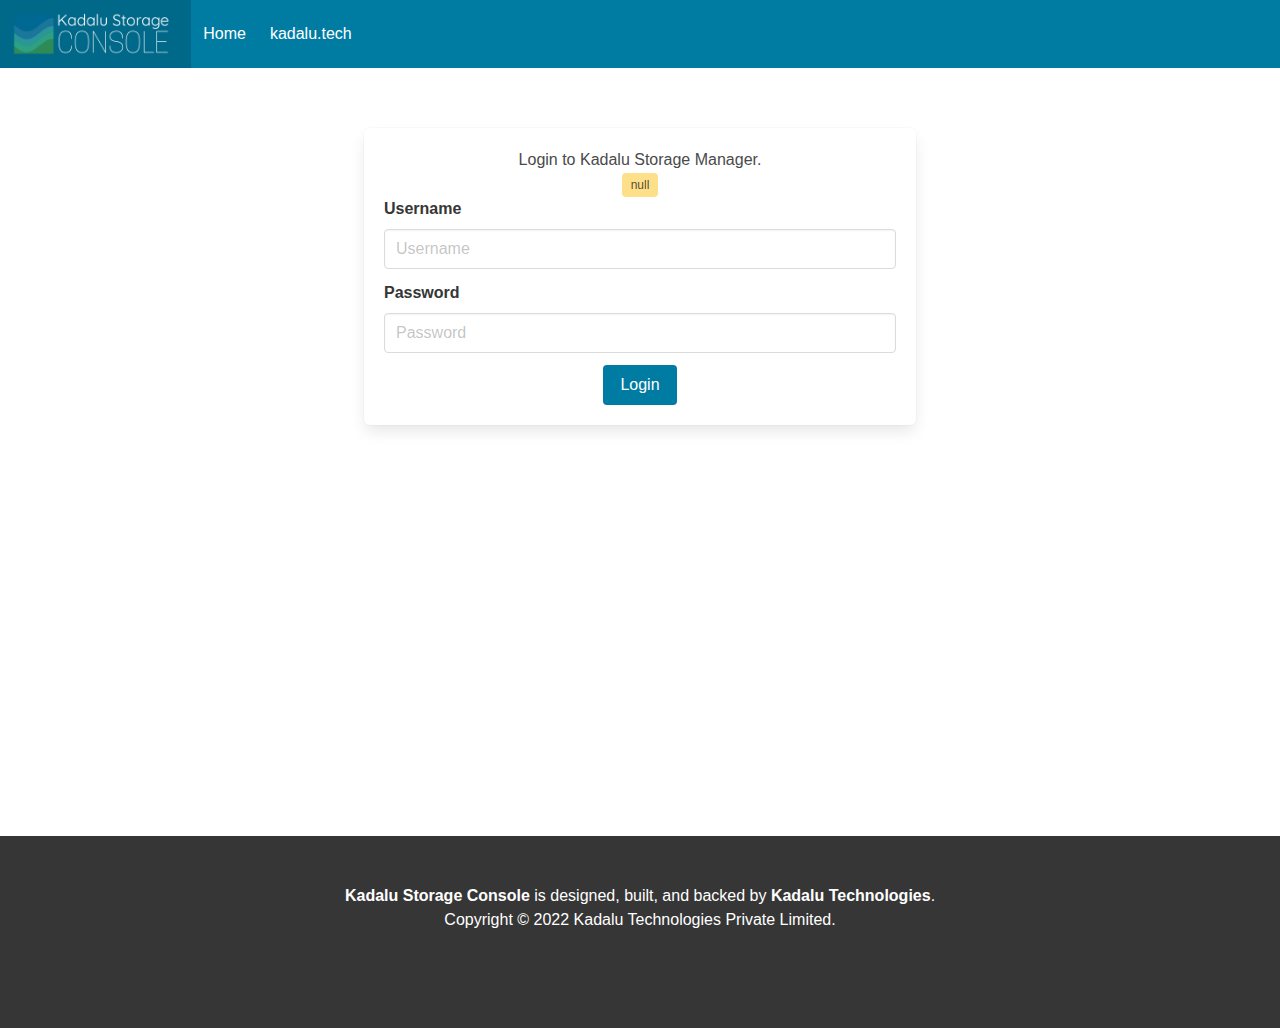
<file: pool/index.html>
<!DOCTYPE html>
<html lang="en">
    <head>
        <meta charset="utf-8">
        <meta http-equiv="X-UA-Compatible" content="IE=edge">
        <meta name="viewport" content="width=device-width, initial-scale=1">
        <link rel="icon" type="image/png" href="/static/favicon.png"/>
        <title>Pool detail - Kadalu Storage Console</title>
        <link rel="stylesheet" href="/static/css/stylesheet.css">
        <link rel="stylesheet" href="/static/css/app.css">
        <script src="/static/js/kadalu-storage.js"></script>
        <script src="/static/js/app.js"></script>
        <script defer src="/static/js/alpinejs@3.10.2.js"></script>
        <script src="/static/js/dayjs.min.js"></script>
        <script src="/static/js/dayjs.relativeTime.js"></script>

        <script defer data-domain="console.kadalu.tech" src="https://plausible.io/js/plausible.js"></script>
    </head>
    <body>
        <nav class="navbar is-primary" role="navigation" aria-label="main navigation" x-data="{username: getLoggedinUsername(qparams.get('mgr')), dropdownShow: false, menuShow: false}">
            <div class="navbar-brand">
                <a class="navbar-item" href="/">
                    <img src="/static/logo.png" style="height:70px;"/>
                </a>

                <a role="button" class="navbar-burger" aria-label="menu" aria-expanded="false" data-target="navbarBasicExample" @click="menuShow = !menuShow" :class="menuShow ? 'is-active' : ''">
                    <span aria-hidden="true"></span>
                    <span aria-hidden="true"></span>
                    <span aria-hidden="true"></span>
                </a>
            </div>

            <div id="navbarBasicExample" class="navbar-menu" :class="menuShow ? 'is-active' : ''">
                <div class="navbar-start">
                    <a href="/" class="navbar-item">
                        Home
                    </a>

                    <a href="https://kadalu.tech" class="navbar-item">
                        kadalu.tech
                    </a>
                    
    <a x-data="{mgrUrl: qparams.get('mgr')}" :href="nodesUrl(mgrUrl)" class="navbar-item">
        Nodes
    </a>

                </div>

                <div class="navbar-end">
                    <div class="navbar-item">
                        <div class="buttons">
                            <a href="/instances" class="button is-light" x-show="urlPath == '/'">
                                <svg xmlns="http://www.w3.org/2000/svg" viewBox="0 0 24 24" fill="currentColor" class="w-6 h-6 icon mr-2">
                                    <path fill-rule="evenodd" d="M7.5 3.75A1.5 1.5 0 006 5.25v13.5a1.5 1.5 0 001.5 1.5h6a1.5 1.5 0 001.5-1.5V15a.75.75 0 011.5 0v3.75a3 3 0 01-3 3h-6a3 3 0 01-3-3V5.25a3 3 0 013-3h6a3 3 0 013 3V9A.75.75 0 0115 9V5.25a1.5 1.5 0 00-1.5-1.5h-6zm10.72 4.72a.75.75 0 011.06 0l3 3a.75.75 0 010 1.06l-3 3a.75.75 0 11-1.06-1.06l1.72-1.72H9a.75.75 0 010-1.5h10.94l-1.72-1.72a.75.75 0 010-1.06z" clip-rule="evenodd" />
                                </svg>
                                Instances
                            </a>
                            <div class="dropdown is-right mx-4 my-2" :class="dropdownShow ? 'is-active' : ''" x-show="username">
                                <div class="dropdown-trigger">
                                    <button class="button is-primary" aria-haspopup="true" aria-controls="dropdown-menu" @click="dropdownShow = !dropdownShow" @click.outside="dropdownShow = false">
                                        <span x-text="username"></span>
                                        <span class="icon is-small">
                                            <svg xmlns="http://www.w3.org/2000/svg" class="h-5 w-5" viewBox="0 0 20 20" fill="currentColor">
                                                <path fill-rule="evenodd" d="M5.293 7.293a1 1 0 011.414 0L10 10.586l3.293-3.293a1 1 0 111.414 1.414l-4 4a1 1 0 01-1.414 0l-4-4a1 1 0 010-1.414z" clip-rule="evenodd" />
                                            </svg>
                                        </span>
                                    </button>
                                </div>
                                <div class="dropdown-menu" id="dropdown-menu" role="menu">
                                    <div class="dropdown-content">
                                        <a @click="await logout(qparams.get('mgr'))" class="dropdown-item">
                                            <svg xmlns="http://www.w3.org/2000/svg" viewBox="0 0 24 24" fill="currentColor" class="w-6 h-6 icon is-small">
                                                <path fill-rule="evenodd" d="M7.5 3.75A1.5 1.5 0 006 5.25v13.5a1.5 1.5 0 001.5 1.5h6a1.5 1.5 0 001.5-1.5V15a.75.75 0 011.5 0v3.75a3 3 0 01-3 3h-6a3 3 0 01-3-3V5.25a3 3 0 013-3h6a3 3 0 013 3V9A.75.75 0 0115 9V5.25a1.5 1.5 0 00-1.5-1.5h-6zm5.03 4.72a.75.75 0 010 1.06l-1.72 1.72h10.94a.75.75 0 010 1.5H10.81l1.72 1.72a.75.75 0 11-1.06 1.06l-3-3a.75.75 0 010-1.06l3-3a.75.75 0 011.06 0z" clip-rule="evenodd" />
                                            </svg>
                                            Logout
                                        </a>
                                    </div>
                                </div>
                            </div>
                        </div>
                    </div>
                </div>
            </div>
        </nav>

        <div class="" style="min-height: 80vh">
            
    <div x-data="data" x-init="getPool" class="p-4">
        
            
            <div class="columns">
    <div class="column has-text-left">
        <nav class="breadcrumb mb-6" aria-label="breadcrumbs">
            <ul>
                <li><a href="/instances"><svg xmlns="http://www.w3.org/2000/svg" class="icon" viewBox="0 0 20 20" fill="currentColor">
  <path d="M10.707 2.293a1 1 0 00-1.414 0l-7 7a1 1 0 001.414 1.414L4 10.414V17a1 1 0 001 1h2a1 1 0 001-1v-2a1 1 0 011-1h2a1 1 0 011 1v2a1 1 0 001 1h2a1 1 0 001-1v-6.586l.293.293a1 1 0 001.414-1.414l-7-7z" />
</svg></a></li>
                
                    
                    
                        <li><a :href="`/pools?mgr=${mgrUrl}`" >Pools</a></li>
                    
                
                    
                        
                    
                    
                        <li class="is-active"><a href="#" aria-current="page"  x-text="poolName" ></a></li>
                    
                
            </ul>
        </nav>
    </div>
    <div class="column has-text-right" x-data="lastUpdated">
        <p x-show="loadTimeDisplay != ''">Last updated <span x-text="loadTimeDisplay"></span><a :href="location.href" class="button is-info is-small ml-2">reload</a></p>
    </div>
</div>

<script>
 dayjs.extend(window.dayjs_plugin_relativeTime)
 document.addEventListener('alpine:init', () => {
     Alpine.data('lastUpdated', () => ({
         loadTime: "",
         loadTimeDisplay: "",
         init() {
             this.loadTime = dayjs();
             this.loadTimeDisplay = this.loadTime.fromNow();
             var obj = this;
             setInterval(function() {
                 obj.loadTimeDisplay = obj.loadTime.fromNow();
             }, 30000);
         }
     }))
 });
</script>
        

        <nav class="level has-background-primary-light py-4">
            <div class="level-item has-text-centered">
                <div>
                    <p class="heading">Nodes</p>
                    <p class="title is-size-5" x-text="poolNodesCount(pool)"></p>
                </div>
            </div>
            <div class="level-item has-text-centered">
                <div>
                    <p class="heading">Storage Units</p>
                    <p class="title is-size-5" x-text="poolStorageUnitsCount(pool)"></p>
                </div>
            </div>
            <div class="level-item has-text-centered">
                <div>
                    <p class="heading">Utilization</p>
                    <div class="title is-size-5" style="position: relative">
                        <div class="px-2" x-text="humanize(pool.metrics.size_used_bytes, true) + '/' + humanize(pool.metrics.size_bytes, true)"></div>
                        <div class="px-2 is-size-7 has-text-grey" x-text="`${sizePercentage(pool)}%`"></div>
                        <div class="number-bar">
                            <div :style="{width: `${sizePercentage(pool)}%`, 'background-color': numberBarColor(sizePercentage(pool))}" class="number-bar-inner"></div>
                        </div>
                    </div>
                </div>
            </div>
            <div class="level-item has-text-centered">
                <div>
                    <p class="heading">Inodes</p>
                    <div class="title is-size-5" style="position: relative">
                        <div class="px-2" x-text="humanize(pool.metrics.inodes_used_count) + '/' + humanize(pool.metrics.inodes_count)"></div>
                        <div class="px-2 is-size-7 has-text-grey" x-text="`${inodesPercentage(pool)}%`"></div>
                        <div class="number-bar">
                            <div :style="{width: `${inodesPercentage(pool)}%`, 'background-color': numberBarColor(inodesPercentage(pool))}" class="number-bar-inner"></div>
                        </div>
                    </div>
                </div>
            </div>
        </nav>

        <h1 class="is-size-5 mb-4 px-2" x-show="poolStorageUnitsCount(pool) > 0">
            List of Storage Units
        </h1>

        <div class="columns is-multiline">
            <template x-for="distGroup in pool.distribute_groups">
                <template x-for="storageUnit in distGroup.storage_units">

                    <div class="column is-4-tablet is-3-widescreen">
                        <div class="card is-3">
                            <div class="card-content">
                                <div class="media">
                                    <div class="media-left">
                                        <figure class="image is-32x32" x-html="uuidThumbmail(storageUnit.id)">
                                        </figure>
                                    </div>
                                    <div class="media-content">
                                        <p class="title is-5" x-html="storageUnitNameAndStateHtml(storageUnit)"></p>
                                        <p class="subtitle">
                                            <div class="is-size-6" x-text="storageUnit.path"></div>
                                        </p>
                                    </div>
                                </div>

                                <div class="content">
                                    <div style="position: relative">
                                        <div class="px-2" x-text="humanize(storageUnit.metrics.size_used_bytes, true) + '/' + humanize(storageUnit.metrics.size_bytes, true)"></div>
                                        <div class="px-2 is-size-7 has-text-grey" x-text="`${sizePercentage(storageUnit)}%`"></div>
                                        <div class="number-bar">
                                            <div :style="{width: `${sizePercentage(storageUnit)}%`, 'background-color': numberBarColor(sizePercentage(storageUnit))}" class="number-bar-inner"></div>
                                        </div>
                                    </div>
                                    <p class="subtitle is-6">Size</p>

                                    <div style="position: relative">
                                        <div class="px-2" x-text="humanize(storageUnit.metrics.inodes_used_count) + '/' + humanize(storageUnit.metrics.inodes_count)"></div>
                                        <div class="px-2 is-size-7 has-text-grey" x-text="`${inodesPercentage(storageUnit)}%`"></div>
                                        <div class="number-bar">
                                            <div :style="{width: `${inodesPercentage(storageUnit)}%`, 'background-color': numberBarColor(inodesPercentage(storageUnit))}" class="number-bar-inner"></div>
                                        </div>
                                    </div>
                                    <p class="subtitle is-6">Inodes</p>
                                </div>
                            </div>
                        </div>
                    </div>
                </template>
            </template>
        </div>

    </div>
    <script>
     var qparams = new URLSearchParams(window.location.search);
     handleRedirectToLogin(qparams.get("mgr"));

     document.addEventListener('alpine:init', () => {
         Alpine.data('data', () => ({
             linkName: "pool",
             mgrUrl: qparams.get("mgr"),
             poolName: qparams.get("pool"),
             pool: {distribute_groups: [], metrics: {}},
             async getPool() {
                 const mgr = storageManagerFromCookies(this.mgrUrl);
                 try {
                     this.pool = await mgr.pool(this.poolName).get(true);
                 } catch (error) {
                     authErrorRedirectHandle(this.mgrUrl, error);
                     this.error = error;
                 }
             }
         }))
     })
    </script>

        </div>
        <script>
         var qparams = new URLSearchParams(window.location.search);
         var urlPath = new URL(window.location).pathname;
        </script>
        <footer class="footer has-background-grey-darker has-text-white mt-6">
            <div class="content has-text-centered">
                <p>
                    <strong class="has-text-white">Kadalu Storage Console</strong> is designed, built, and backed by <strong><a class="has-text-white" href="https://kadalu.tech">Kadalu Technologies</a></strong>. <br/>Copyright &copy; 2022 Kadalu Technologies Private Limited.
                </p>
            </div>
        </footer>
    </body>
</html>
</file>
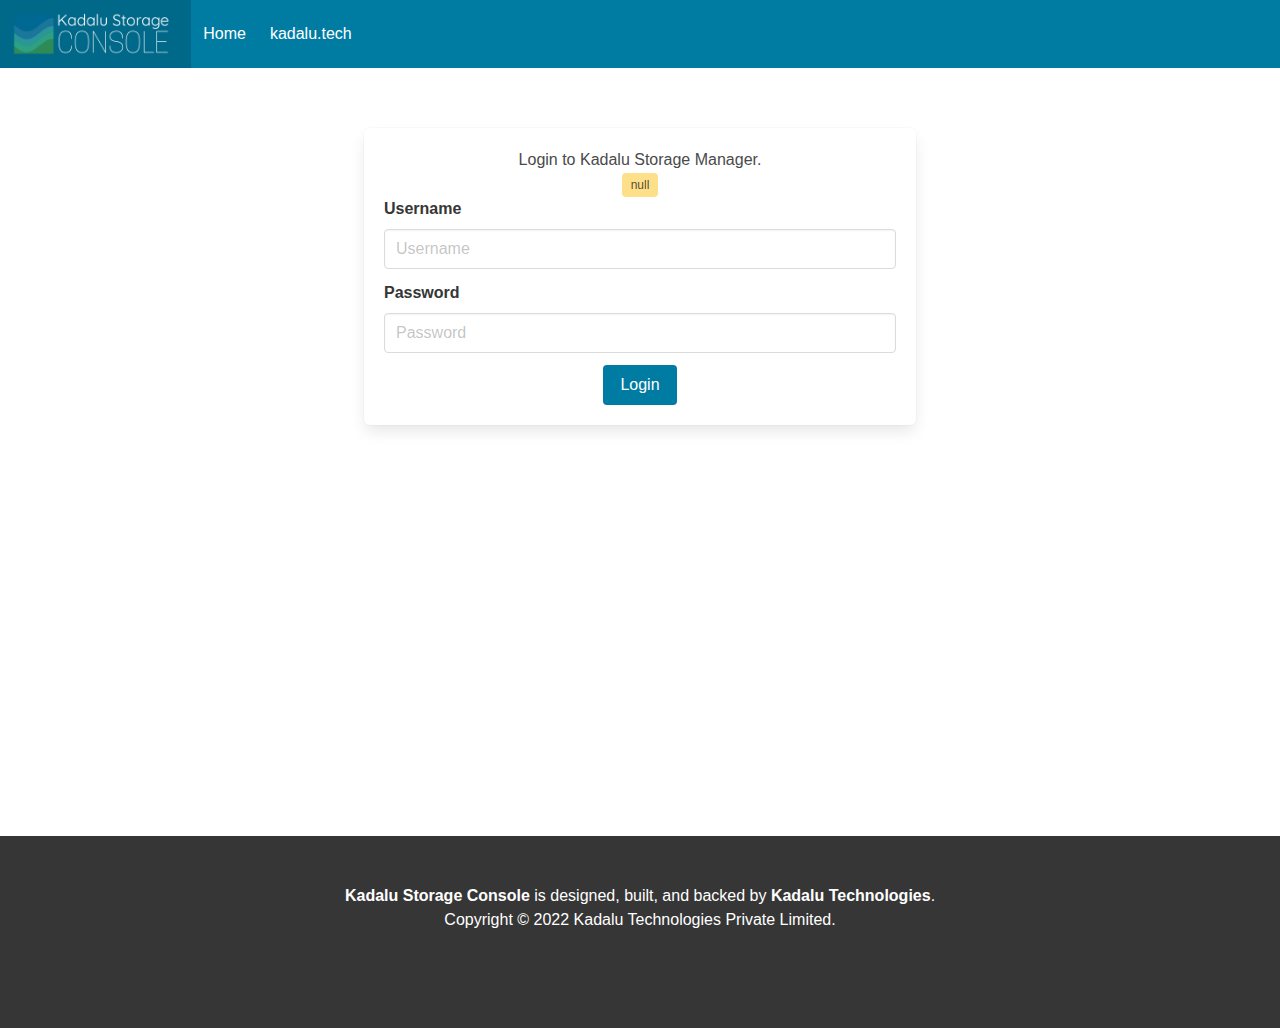
<file: pools/index.html>
<!DOCTYPE html>
<html lang="en">
    <head>
        <meta charset="utf-8">
        <meta http-equiv="X-UA-Compatible" content="IE=edge">
        <meta name="viewport" content="width=device-width, initial-scale=1">
        <link rel="icon" type="image/png" href="/static/favicon.png"/>
        <title>Pools List - Kadalu Storage Console</title>
        <link rel="stylesheet" href="/static/css/stylesheet.css">
        <link rel="stylesheet" href="/static/css/app.css">
        <script src="/static/js/kadalu-storage.js"></script>
        <script src="/static/js/app.js"></script>
        <script defer src="/static/js/alpinejs@3.10.2.js"></script>
        <script src="/static/js/dayjs.min.js"></script>
        <script src="/static/js/dayjs.relativeTime.js"></script>

        <script defer data-domain="console.kadalu.tech" src="https://plausible.io/js/plausible.js"></script>
    </head>
    <body>
        <nav class="navbar is-primary" role="navigation" aria-label="main navigation" x-data="{username: getLoggedinUsername(qparams.get('mgr')), dropdownShow: false, menuShow: false}">
            <div class="navbar-brand">
                <a class="navbar-item" href="/">
                    <img src="/static/logo.png" style="height:70px;"/>
                </a>

                <a role="button" class="navbar-burger" aria-label="menu" aria-expanded="false" data-target="navbarBasicExample" @click="menuShow = !menuShow" :class="menuShow ? 'is-active' : ''">
                    <span aria-hidden="true"></span>
                    <span aria-hidden="true"></span>
                    <span aria-hidden="true"></span>
                </a>
            </div>

            <div id="navbarBasicExample" class="navbar-menu" :class="menuShow ? 'is-active' : ''">
                <div class="navbar-start">
                    <a href="/" class="navbar-item">
                        Home
                    </a>

                    <a href="https://kadalu.tech" class="navbar-item">
                        kadalu.tech
                    </a>
                    
    <a x-data="{mgrUrl: qparams.get('mgr')}" :href="nodesUrl(mgrUrl)" class="navbar-item">
        Nodes
    </a>

                </div>

                <div class="navbar-end">
                    <div class="navbar-item">
                        <div class="buttons">
                            <a href="/instances" class="button is-light" x-show="urlPath == '/'">
                                <svg xmlns="http://www.w3.org/2000/svg" viewBox="0 0 24 24" fill="currentColor" class="w-6 h-6 icon mr-2">
                                    <path fill-rule="evenodd" d="M7.5 3.75A1.5 1.5 0 006 5.25v13.5a1.5 1.5 0 001.5 1.5h6a1.5 1.5 0 001.5-1.5V15a.75.75 0 011.5 0v3.75a3 3 0 01-3 3h-6a3 3 0 01-3-3V5.25a3 3 0 013-3h6a3 3 0 013 3V9A.75.75 0 0115 9V5.25a1.5 1.5 0 00-1.5-1.5h-6zm10.72 4.72a.75.75 0 011.06 0l3 3a.75.75 0 010 1.06l-3 3a.75.75 0 11-1.06-1.06l1.72-1.72H9a.75.75 0 010-1.5h10.94l-1.72-1.72a.75.75 0 010-1.06z" clip-rule="evenodd" />
                                </svg>
                                Instances
                            </a>
                            <div class="dropdown is-right mx-4 my-2" :class="dropdownShow ? 'is-active' : ''" x-show="username">
                                <div class="dropdown-trigger">
                                    <button class="button is-primary" aria-haspopup="true" aria-controls="dropdown-menu" @click="dropdownShow = !dropdownShow" @click.outside="dropdownShow = false">
                                        <span x-text="username"></span>
                                        <span class="icon is-small">
                                            <svg xmlns="http://www.w3.org/2000/svg" class="h-5 w-5" viewBox="0 0 20 20" fill="currentColor">
                                                <path fill-rule="evenodd" d="M5.293 7.293a1 1 0 011.414 0L10 10.586l3.293-3.293a1 1 0 111.414 1.414l-4 4a1 1 0 01-1.414 0l-4-4a1 1 0 010-1.414z" clip-rule="evenodd" />
                                            </svg>
                                        </span>
                                    </button>
                                </div>
                                <div class="dropdown-menu" id="dropdown-menu" role="menu">
                                    <div class="dropdown-content">
                                        <a @click="await logout(qparams.get('mgr'))" class="dropdown-item">
                                            <svg xmlns="http://www.w3.org/2000/svg" viewBox="0 0 24 24" fill="currentColor" class="w-6 h-6 icon is-small">
                                                <path fill-rule="evenodd" d="M7.5 3.75A1.5 1.5 0 006 5.25v13.5a1.5 1.5 0 001.5 1.5h6a1.5 1.5 0 001.5-1.5V15a.75.75 0 011.5 0v3.75a3 3 0 01-3 3h-6a3 3 0 01-3-3V5.25a3 3 0 013-3h6a3 3 0 013 3V9A.75.75 0 0115 9V5.25a1.5 1.5 0 00-1.5-1.5h-6zm5.03 4.72a.75.75 0 010 1.06l-1.72 1.72h10.94a.75.75 0 010 1.5H10.81l1.72 1.72a.75.75 0 11-1.06 1.06l-3-3a.75.75 0 010-1.06l3-3a.75.75 0 011.06 0z" clip-rule="evenodd" />
                                            </svg>
                                            Logout
                                        </a>
                                    </div>
                                </div>
                            </div>
                        </div>
                    </div>
                </div>
            </div>
        </nav>

        <div class="" style="min-height: 80vh">
            
    <div x-data="data" class="p-4">
        
            
            <div class="columns">
    <div class="column has-text-left">
        <nav class="breadcrumb mb-6" aria-label="breadcrumbs">
            <ul>
                <li><a href="/instances"><svg xmlns="http://www.w3.org/2000/svg" class="icon" viewBox="0 0 20 20" fill="currentColor">
  <path d="M10.707 2.293a1 1 0 00-1.414 0l-7 7a1 1 0 001.414 1.414L4 10.414V17a1 1 0 001 1h2a1 1 0 001-1v-2a1 1 0 011-1h2a1 1 0 011 1v2a1 1 0 001 1h2a1 1 0 001-1v-6.586l.293.293a1 1 0 001.414-1.414l-7-7z" />
</svg></a></li>
                
                    
                    
                        <li class="is-active"><a href="#" aria-current="page" >Pools</a></li>
                    
                
            </ul>
        </nav>
    </div>
    <div class="column has-text-right" x-data="lastUpdated">
        <p x-show="loadTimeDisplay != ''">Last updated <span x-text="loadTimeDisplay"></span><a :href="location.href" class="button is-info is-small ml-2">reload</a></p>
    </div>
</div>

<script>
 dayjs.extend(window.dayjs_plugin_relativeTime)
 document.addEventListener('alpine:init', () => {
     Alpine.data('lastUpdated', () => ({
         loadTime: "",
         loadTimeDisplay: "",
         init() {
             this.loadTime = dayjs();
             this.loadTimeDisplay = this.loadTime.fromNow();
             var obj = this;
             setInterval(function() {
                 obj.loadTimeDisplay = obj.loadTime.fromNow();
             }, 30000);
         }
     }))
 });
</script>
        

        <div x-show="pools.length == 0 && showWelcome" class="columns">
            <section class="hero column is-8-desktop is-offset-2-desktop">
                <div class="hero-body has-text-centered">
                    <p class="title">
                        No Storage pools yet!
                    </p>
                    <p class="subtitle">
                        Start creating Pools.
                    </p>
                    <button class="button is-primary my-3" @click="showWelcome = false; showCreatePool = true">Create</button>
                    <p class="help"></p>
                    <img src="/static/undraw_ideas_re_7twj.svg" class="mt-6"/>
                </div>
            </section>
        </div>

        <div class="modal" :class="showCreatePool ? 'is-active' : ''">
            <div class="modal-background"></div>
<div class="modal-card" x-data="pool_create_data" @keydown.escape.window="resetForm()">
    <header class="modal-card-head">
        <p class="modal-card-title">Create a Pool</p>
        <button class="delete" @click="resetForm()" aria-label="close"></button>
    </header>
    <section class="modal-card-body">
        <div class="has-text-right" x-show="req.nodes.length > 0 && !showingAddNodes"><a @click="showingAddNodes = true" title="Auto add new nodes">New nodes</a></div>
        <div x-show="req.nodes.length == 0 || showingAddNodes" class="has-background-info-light p-4 mb-6">
            <div class="has-text-right" style="min-height: 30px">
                <button class="delete" x-show="req.nodes.length > 0 && req.newNodes == ''" @click="showingAddNodes = false" aria-label="close"></button>
            </div>
            <p><span x-show="req.nodes.length == 0">No nodes added to this Pool.</span> Automatically add nodes while creating the pool if it is not already added to the cluster</p>
            <div class="field">
                <div class="control">
                    <input class="input" x-model="req.newNodes" type="text"
                           @input="updateStorageUnits()"
                           placeholder="node1.example.com,node2.example.com">
                </div>
            </div>
            <p class=""><strong>Note</strong>: Automatic nodes addition is only possible if the node's endpoints are default endpoint.</p>
        </div>
        <form @submit.prevent="createPool">
            <div class="field">
                <label class="label">Pool Name</label>
                <div class="control">
                    <input class="input" x-model="req.name" type="text"
                           placeholder="data">
                </div>
            </div>
            <div class="field">
                <label class="label">Pool Type</label>
                <div class="control">
                    <div class="select">
                        <select x-model="req.type" @change="updateStorageUnits()">
                            <option>Distribute</option>
                            <option>Replica 2</option>
                            <option>Replica 3</option>
                            <option>Disperse</option>
                        </select>
                    </div>
                </div>
            </div>

            <div class="field" x-show="req.type == 'Disperse'">
                <label class="label">Data</label>
                <div class="select">
                    <select x-model="req.disperseData" @change="updateStorageUnits()">
                        <template x-for="count in [2, 4, 5, 6, 7, 8, 9, 10]">
                            <option x-text="count"></option>
                        </template>
                    </select>
                </div>
            </div>

            <div class="field" x-show="req.type == 'Disperse'">
                <label class="label">Redundancy</label>
                <div class="select">
                    <select x-model="req.disperseRedundancy" @change="updateStorageUnits()">
                        <template x-for="count in [1, 2, 3, 4, 5, 6, 7, 8, 9, 10]">
                            <option x-text="count"></option>
                        </template>
                    </select>
                </div>
            </div>

            <div class="field">
                <label class="checkbox">
                    <input type="checkbox" x-model="req.isCommonPath">
                    Use common path for all the Storage units of this Pool.
                </label>
            </div>
            <div class="field" x-show="req.isCommonPath">
                <label class="label">Common Path</label>
                <div class="control">
                    <input class="input" x-model="req.commonPath" type="text" :placeholder="`/data/${req.name}`">
                </div>
            </div>

            <template x-for="(gid, idx) in req.distributeGroupsIds">
                <div class="has-background-info-light p-2 mb-2">
                    <div class="has-text-right">
                        <svg xmlns="http://www.w3.org/2000/svg" viewBox="0 0 24 24" fill="currentColor" class="w-6 h-6 icon is-small" :class="idx == 0 ? 'has-text-grey-light' : 'has-text-dark is-clickable'" @click="distributeGroupmoveUp(idx)">
                            <path fill-rule="evenodd" d="M11.47 7.72a.75.75 0 011.06 0l7.5 7.5a.75.75 0 11-1.06 1.06L12 9.31l-6.97 6.97a.75.75 0 01-1.06-1.06l7.5-7.5z" clip-rule="evenodd" />
                        </svg>
                        <svg xmlns="http://www.w3.org/2000/svg" viewBox="0 0 24 24" fill="currentColor" class="w-6 h-6 icon is-small" :class="idx == (req.distributeGroupsIds.length - 1) ? 'has-text-grey-light' : 'has-text-dark is-clickable'" @click="distributeGroupmoveDown(idx)">
                            <path fill-rule="evenodd" d="M12.53 16.28a.75.75 0 01-1.06 0l-7.5-7.5a.75.75 0 011.06-1.06L12 14.69l6.97-6.97a.75.75 0 111.06 1.06l-7.5 7.5z" clip-rule="evenodd" />
                        </svg>
                        <button class="delete is-small" @click="removeDistributeGroup(gid)"></button>
                    </div>
                    <p class="is-size-6">Distribute Group <span x-text="idx + 1"></span></p>
                    <template x-for="(storageUnit, sIdx) in req.distributeGroups[gid]">
                        <div class="field has-addons">
                            <div class="control">
                                <div class="select">
                                    <select x-model="storageUnit.node" >
                                        <option>Select</option>
                                        <template x-for="node in req.nodes.concat(newNodesList())">
                                            <option x-text="node"></option>
                                        </template>
                                    </select>
                                </div>
                            </div>
                            <div class="control">
                                <input class="input" x-model="storageUnit.path"
                                       type="text"
                                       :class="req.isCommonPath ? 'is-static' : ''"
                                       :placeholder="getStorageUnitPlaceholder(idx*req.distributeGroups[gid].length + sIdx)">
                            </div>
                            <div class="control has-icons-right">
                                <input class="input" x-model="storageUnit.port"
                                       type="text"
                                       x-show="storageUnit.portManual"
                                       placeholder="Port: auto">
                                <span class="icon is-small is-right">
                                    <button class="delete is-small" x-show="storageUnit.portManual" @click="storageUnit.portManual=false; storageUnit.port = ''"></button>
                                </span>
                                <p @click="storageUnit.portManual=true" x-show="!storageUnit.portManual" class="is-clickable p-2 is-size-small has-text-link">Port: auto</p>
                            </div>
                        </div>
                    </template>
                    <div class="has-text-right" x-show="idx == (req.distributeGroupsIds.length - 1)">
                        <a class="button" @click="addDistributeGroup()">+</a>
                    </div>
                </div>
            </template>

            <div class="">
                <div class="field">
                    <label class="checkbox">
                        <input type="checkbox" x-model="req.noStart">
                        Do not start the Pool after create
                    </label>
                </div>
            </div>
            <article class="message is-danger mt-2" x-show="error != ''">
                <div class="message-body" x-html="error"></div>
            </article>
            <div class="container has-background-warning-light p-4 mt-4" x-html="reqSummary()"></div>
        </form>
    </section>
    <footer class="modal-card-foot">
        <button class="button is-link" @click="createPool()">Create</button>
        <button class="button is-link is-light" @click="resetForm()">Cancel</button>
    </footer>
</div>
<script>
 document.addEventListener('alpine:init', () => {
     Alpine.data('pool_create_data', () => ({
         req: {
             name: "",
             type: "Distribute",
             isCommonPath: false,
             commonPath: "",
             nodes: [],
             newNodes: "",
             allNodes: [],
             disperseData: 2,
             disperseRedundancy: 1,
             noStart: false,
             distributeGroups: {},
             distributeGroupsIds: []
         },
         showingAddNodes: false,
         newNodesList() {
             var nodes = this.req.newNodes.split(",").map((node) => node.trim());
             return nodes.filter(function(value, index, arr){
                 return value != ""
             });
         },
         distributeGroupmoveUp(idx) {
             if (idx == 0) {
                 return;
             }
             var newGrps = this.req.distributeGroupsIds.slice(0, idx-1);
             newGrps.push(this.req.distributeGroupsIds[idx]);
             newGrps.push(this.req.distributeGroupsIds[idx-1]);
             this.req.distributeGroupsIds = newGrps.concat(this.req.distributeGroupsIds.slice(idx+1));
         },
         distributeGroupmoveDown(idx) {
             if (idx == (this.req.distributeGroupsIds.length - 1)) {
                 return;
             }
             var newGrps = this.req.distributeGroupsIds.slice(0, idx);
             newGrps.push(this.req.distributeGroupsIds[idx+1]);
             newGrps.push(this.req.distributeGroupsIds[idx]);
             this.req.distributeGroupsIds = newGrps.concat(this.req.distributeGroupsIds.slice(idx+2));
         },
         updateStorageUnits() {
             var groupSize = this.getDistributeSize();
             var nodes = this.req.nodes.concat(this.newNodesList());
             for(var i=0; i<this.req.distributeGroupsIds.length; i++) {
                 var gid = this.req.distributeGroupsIds[i];
                 // Add new Storage units placeholders (Example: When new dist group
                 // added or while changing Replica 2 to Replica 3
                 for(var j=this.req.distributeGroups[gid].length; j<groupSize; j++) {
                     this.req.distributeGroups[gid].push({
                         node: 'Select',
                         port: '',
                         portManual: false,
                         path: ''
                     })
                 }

                 // Remove extra Storage units (Example: When changed from Replica 3 to Replica 2)
                 this.req.distributeGroups[gid] = this.req.distributeGroups[gid].slice(0, groupSize);
             }
         },
         addDistributeGroup() {
             var gid = `${(new Date()).getTime()}`;
             this.req.distributeGroupsIds.push(gid);
             this.req.distributeGroups[gid] = [];
             this.updateStorageUnits();
         },
         removeDistributeGroup(distGrpID) {
             if (this.req.distributeGroupsIds.length == 1) {
                 return;
             }
             this.req.distributeGroupsIds = this.req.distributeGroupsIds.filter(function(value, index, arr){
                 return value != distGrpID;
             });
             delete this.req.distributeGroups[distGrpID];
         },
         resetForm() {
             this.showCreatePool = false;
             this.showWelcome=true;
             this.error = "";
         },
         getTypeName() {
             var pfx = '';
             if (this.req.type != 'Distribute' && this.req.distributeGroupsIds.length > 1) {
                 pfx = 'Distributed ';
             }

             var sfx = '';
             if (this.req.type == 'Disperse') {
                 sfx = `(data: ${this.req.disperseData}, redundancy: ${this.req.disperseRedundancy})`;
             }
             return `${pfx}${this.req.type}${sfx}`;
         },
         reqSummary() {
             summary = `<p class="is-size-4">Summary</p>
                <p class="">Name: ${this.req.name == '' ? '-' : this.req.name}</p>
                <p class="">Type: ${this.getTypeName()}</p>
                <p class="">Use common path: ${this.req.isCommonPath ? `Yes (${this.req.commonPath})` : 'No'}</p>
                <p class="">Start Pool after create: ${this.req.noStart ? 'No' : 'Yes'}</p>
                <p class="">Auto add new nodes: ${this.req.newNodes == '' ? '-' : this.req.newNodes}</p>
                <p class="">Number of distribute groups: ${this.req.distributeGroupsIds.length}</p>`;

             for (var i=0; i<this.req.distributeGroupsIds.length; i++) {
                 var gid = this.req.distributeGroupsIds[i];
                 summary += `<p>Distribute group ${i+1}</p>`;
                 for (var j=0; j<this.req.distributeGroups[gid].length; j++) {
                     var storageUnit = this.req.distributeGroups[gid][j];
                     if (storageUnit.node != "Select") {
                         summary += `<p class="ml-2">${this.getStorageUnitNode(storageUnit)}${this.getStorageUnitPort(storageUnit)}:${this.getStorageUnitPath(storageUnit)}</p>`
                     }
                 }
             }
             return summary;
         },
         getReplicaCount() {
             if (this.req.type == 'Replica 2') {
                 return 2;
             }
             if (this.req.type == 'Replica 3') {
                 return 3;
             }
             return 0;
         },
         getDisperseCount() {
             if (this.req.type != 'Disperse') {
                 return 0;
             }

             return parseInt(this.req.disperseData, 10) + this.getRedundancyCount()
         },
         getRedundancyCount() {
             if (this.req.type != 'Disperse') {
                 return 0;
             }

             return parseInt(this.req.disperseRedundancy, 10);
         },
         getStorageUnitPath(storageUnit) {
             if (this.req.isCommonPath) {
                 return this.req.commonPath;
             }
             return storageUnit.path
         },
         getStorageUnitPort(storageUnit) {
             if (storageUnit.port == '0' || storageUnit.port == '') {
                 return '';
             }

             return `:${parseInt(storageUnit.port, 10)}`;
         },
         getStorageUnitNode(storageUnit) {
             return storageUnit.node
         },
         async createPool() {
             var req = {
                 name: this.req.name,
                 distribute_groups: [],
                 no_start: this.req.noStart,
                 auto_add_nodes: this.req.newNodes != ''
             }
             for (var i=0; i<this.req.distributeGroupsIds.length; i++) {
                 var distGrp = {
                     replica_count: this.getReplicaCount(),
                     disperse_count: this.getDisperseCount(),
                     redundancy_count: this.getRedundancyCount(),
                     storage_units: [],
                 };
                 var gid = this.req.distributeGroupsIds[i];
                 for (var j=0; j<this.req.distributeGroups[gid].length; j++) {
                     var storageUnit = this.req.distributeGroups[gid][j];
                     var p = this.getStorageUnitPort(storageUnit);
                     distGrp.storage_units.push({
                         path: this.getStorageUnitPath(storageUnit),
                         port: p == '' ? 0: parseInt(p, 10),
                         node: {
                             name: this.getStorageUnitNode(storageUnit)
                         }
                     });
                 }

                 req.distribute_groups.push(distGrp);
             }

             try {
                 await this.mgr.createPool(req.name, req.distribute_groups, req)
                 this.pools.unshift(await this.mgr.pool(req.name).get(true))
                 this.req.name = "";
                 this.error = "";
                 this.showCreatePool = false;
                 this.message = "Pool created successfully!";
                 this.showCreateButton = true;
                 var obj = this
                 setTimeout(function() {
                     obj.message = "";
                 }, 5000);
             } catch (error) {
                 authErrorRedirectHandle(this.mgrUrl, error);
                 this.error = `Failed to create the pool.<br/>${error}`
             }
         },
         getDistributeSize() {
             if (this.req.type == "Replica 2") {
                 return 2;
             } else if (this.req.type == "Replica 3") {
                 return 3;
             } else if (this.req.type == "Disperse") {
                 return this.getDisperseCount();
             }

             return 1;
         },
         getStorageUnitPlaceholder(idx) {
             if (this.req.isCommonPath) {
                 return this.req.commonPath;
             }

             return `/data/${this.req.name == '' ? 'POOL' : this.req.name}/s${idx}`;
         },
         async init() {
             const mgr = storageManagerFromCookies(this.mgrUrl);
             try {
                 var nodes = await mgr.listNodes();
                 this.req.nodes = nodes.map((node) => node.name);
             } catch (error) {
                 authErrorRedirectHandle(this.mgrUrl, error)
                 this.req.nodes = [];
             }
             // Add first distribute group
             this.addDistributeGroup();
         }
     }))
 });
</script>
        </div>

        <nav class="level has-background-primary-light py-4" x-show="pools.length > 0">
            <div class="level-item has-text-centered">
                <div>
                    <p class="heading">Pools</p>
                    <p class="title is-size-5" x-text="pools.length"></p>
                </div>
            </div>
            <div class="level-item has-text-centered">
                <div>
                    <a :href="nodesUrl(mgrUrl, pool)">
                        <p class="heading">Nodes</p>
                        <p class="title is-size-5" x-text="nodes.length"></p>
                    </a>
                </div>
            </div>
            <div class="level-item has-text-centered">
                <div>
                    <p class="heading">Storage Units</p>
                    <p class="title is-size-5" x-text="poolsStorageUnitsCount(pools)"></p>
                </div>
            </div>
            <div class="level-item has-text-centered">
                <div>
                    <p class="heading">Utilization</p>
                    <div class="title is-size-5" style="position: relative">
                        <div class="px-2" x-text="poolUtilization(pools)"></div>
                        <div class="px-2 is-size-7 has-text-grey" x-text="`${poolSizePercentage(pools)}%`"></div>
                        <div class="number-bar-in-header">
                            <div :style="{width: `${poolSizePercentage(pools)}%`, 'background-color': numberBarColor(poolSizePercentage(pools))}" class="number-bar-inner"></div>
                        </div>
                    </div>
                </div>
            </div>
        </nav>

        <h1 class="is-size-5 mb-4 px-2"  x-show="pools.length > 0">
            List of Pools
            <button class="button is-primary is-small is-clickable ml-2"
                    title="Create a Pool"
                    @click="showCreatePool = true"
                    x-show="showCreateButton">
                <svg xmlns="http://www.w3.org/2000/svg" viewBox="0 0 20 20" fill="currentColor" class="icon is-small">
                    <path fill-rule="evenodd" d="M10 18a8 8 0 100-16 8 8 0 000 16zm1-11a1 1 0 10-2 0v2H7a1 1 0 100 2h2v2a1 1 0 102 0v-2h2a1 1 0 100-2h-2V7z" clip-rule="evenodd" />
                </svg>
                <span>Create</span>
            </button>
        </h1>
        <div class="columns is-multiline">
            <template x-for="(pool, idx) in pools">
                <div class="column is-4-tablet is-3-widescreen">
                    <div class="card is-3">
                        <article class="message is-danger" x-show="cardErrors[idx] != '' && cardErrors[idx] != undefined">
                            <div class="message-body">
                                <p class="has-text-right"><button class="delete" aria-label="delete" @click="cardErrors[idx] = ''"></button></p>
                                <p x-html="cardErrors[idx]"></p>
                            </div>
                        </article>
                        <div class="has-text-right" x-data="{dropdownShowing: false}">
                            <div class="dropdown is-right" :class="dropdownShowing ? 'is-active' : ''">
                                <div class="dropdown-trigger is-clickable" x-html="dropdownTrigger()"></div>
                                <div class="dropdown-menu has-text-left" role="menu">
                                    <div class="dropdown-content">
                                        <a class="dropdown-item" @click="startPool(idx)" x-html="poolStartButton(pool, idx)"></a>
                                        <a class="dropdown-item" @click="stopPool(idx)">
                                            <span x-html="poolStopButton(pool, idx)"></span>
                                        </a>
                                        <a class="dropdown-item" @click="deletePool(idx)">
                                            <span x-html="poolDeleteButton(pool, idx)"></span>
                                        </a>
                                    </div>
                                </div>
                            </div>
                        </div>
                        <div class="card-content is-clickable" @click="location.href=poolUrl(pool)">
                            <div class="media">
                                <div class="media-left">
                                    <figure class="image is-32x32" x-html="uuidThumbmail(pool.id)">
                                    </figure>
                                </div>
                                <div class="media-content">
                                    <p class="title is-5" x-html="poolNameAndStatus(pool)"></p>
                                    <p class="subtitle">
                                        <div class="is-size-7" x-text="pool.id"></div>
                                        <div class="is-size-7" x-text="poolType(pool)"></div>
                                    </p>
                                </div>
                            </div>
                            <div class="content">
                                <div style="position: relative">
                                    <div class="px-2" x-text="humanize(pool.metrics.size_used_bytes, true) + '/' + humanize(pool.metrics.size_bytes, true)"></div>
                                    <div class="px-2 is-size-7 has-text-grey" x-text="`${sizePercentage(pool)}%`"></div>
                                    <div class="number-bar">
                                        <div :style="{width: `${sizePercentage(pool)}%`, 'background-color': numberBarColor(sizePercentage(pool))}" class="number-bar-inner"></div>
                                    </div>
                                </div>
                                <p class="subtitle is-6">Utilization</p>

                                <div style="position: relative">
                                    <div class="px-2" x-text="humanize(pool.metrics.inodes_used_count) + '/' + humanize(pool.metrics.inodes_count)"></div>
                                    <div class="px-2 is-size-7 has-text-grey" x-text="`${inodesPercentage(pool)}%`"></div>
                                    <div class="number-bar">
                                        <div :style="{width: `${inodesPercentage(pool)}%`, 'background-color': numberBarColor(inodesPercentage(pool))}" class="number-bar-inner"></div>
                                    </div>
                                </div>
                                <p class="subtitle is-6">Inodes</p>
                            </div>
                        </div>
                    </div>
                </div>
            </template>
        </div>
    </div>
    <script>
     var qparams = new URLSearchParams(window.location.search);
     handleRedirectToLogin(qparams.get("mgr"));

     document.addEventListener('alpine:init', () => {
         Alpine.data('data', () => ({
             linkName: "pools",
             mgrUrl: qparams.get("mgr"),
             poolName: qparams.get("pool"),
             pools: [],
             nodes: [],
             showCreateButton: true,
             showCreatePool: false,
             showWelcome: false,
             error: "",
             pool: {},
             cardErrors: {},
             mgr: null,
             poolUrl(pool) {
                 return `/pool?mgr=${this.mgrUrl}&pool=${pool.name}`;
             },
             async startPool(idx) {
                 var pool = this.pools[idx];
                 try {
                     await this.mgr.pool(pool.name).start();
                     this.pools[idx] = await this.mgr.pool(pool.name).get(true);
                 } catch (error) {
                     authErrorRedirectHandle(this.mgrUrl, error);
                     this.cardErrors[idx] = `Failed to start the pool.<br/>${error}`
                     var obj = this
                     setTimeout(function() {
                         obj.cardErrors[idx] = "";
                     }, 7000);
                 }
             },
             async stopPool(idx) {
                 var pool = this.pools[idx];
                 if (!confirm(`Are you sure want to stop the Pool "${pool.name}"?`)) {
                     return;
                 }

                 try {
                     await this.mgr.pool(pool.name).stop();
                     this.pools[idx] = await this.mgr.pool(pool.name).get(true);
                 } catch (error) {
                     authErrorRedirectHandle(this.mgrUrl, error);
                     this.cardErrors[idx] = `Failed to stop the pool.<br/>${error}`
                     var obj = this
                     setTimeout(function() {
                         obj.cardErrors[idx] = "";
                     }, 7000);
                 }
             },
             async deletePool(idx) {
                 var pool = this.pools[idx];
                 if (!confirm(`Are you sure want to delete the Pool "${pool.name}"?`)) {
                     return;
                 }

                 try {
                     await this.mgr.pool(pool.name).delete();
                     this.pools = this.pools.filter(function(value, index, arr){
                         return value.name != pool.name;
                     });

                     if (this.pools.length == 0){
                        this.showWelcome = true;
                     }
                 } catch (error) {
                     authErrorRedirectHandle(this.mgrUrl, error);
                     this.cardErrors[idx] = `Failed to delete the pool.<br/>${error}`
                     var obj = this
                     setTimeout(function() {
                         obj.cardErrors[idx] = "";
                     }, 7000);
                 }
             },
             async init() {
                 this.mgr = storageManagerFromCookies(this.mgrUrl);
                 try {
                     this.pools = await this.mgr.listPools(true);
                     if (this.pools.length === 0) {
                         this.showWelcome = true;
                     }
                     this.nodes = await this.mgr.listNodes();
                 } catch (error) {
                     authErrorRedirectHandle(this.mgrUrl, error);
                     this.error = error;
                 }
             }
         }))
     })
    </script>

        </div>
        <script>
         var qparams = new URLSearchParams(window.location.search);
         var urlPath = new URL(window.location).pathname;
        </script>
        <footer class="footer has-background-grey-darker has-text-white mt-6">
            <div class="content has-text-centered">
                <p>
                    <strong class="has-text-white">Kadalu Storage Console</strong> is designed, built, and backed by <strong><a class="has-text-white" href="https://kadalu.tech">Kadalu Technologies</a></strong>. <br/>Copyright &copy; 2022 Kadalu Technologies Private Limited.
                </p>
            </div>
        </footer>
    </body>
</html>
</file>
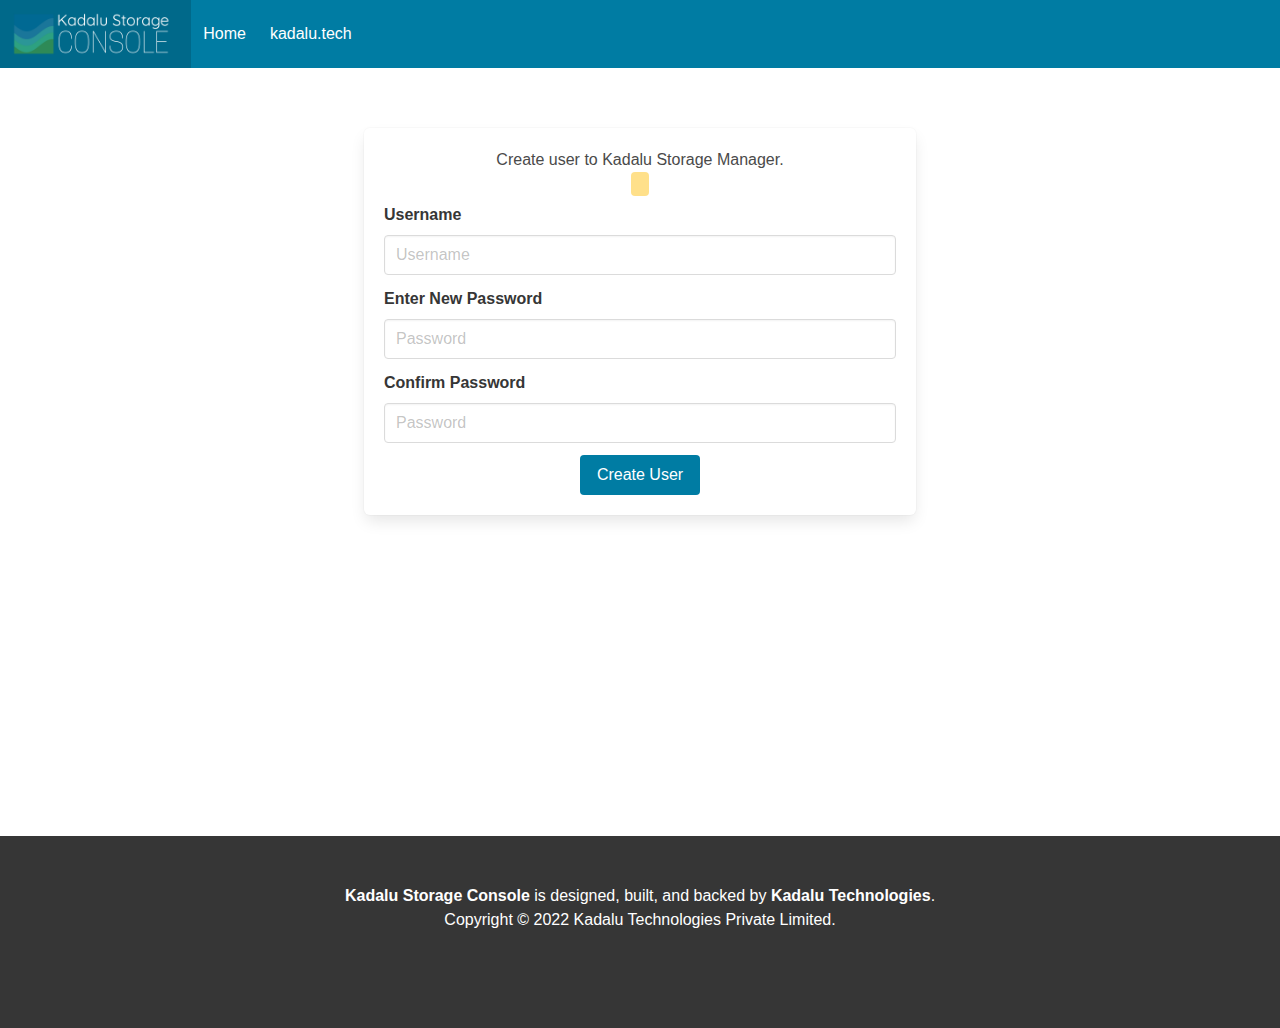
<file: user_create/index.html>
<!DOCTYPE html>
<html lang="en">
    <head>
        <meta charset="utf-8">
        <meta http-equiv="X-UA-Compatible" content="IE=edge">
        <meta name="viewport" content="width=device-width, initial-scale=1">
        <link rel="icon" type="image/png" href="/static/favicon.png"/>
        <title>User Create - Kadalu Storage Console</title>
        <link rel="stylesheet" href="/static/css/stylesheet.css">
        <link rel="stylesheet" href="/static/css/app.css">
        <script src="/static/js/kadalu-storage.js"></script>
        <script src="/static/js/app.js"></script>
        <script defer src="/static/js/alpinejs@3.10.2.js"></script>
        <script src="/static/js/dayjs.min.js"></script>
        <script src="/static/js/dayjs.relativeTime.js"></script>

        <script defer data-domain="console.kadalu.tech" src="https://plausible.io/js/plausible.js"></script>
    </head>
    <body>
        <nav class="navbar is-primary" role="navigation" aria-label="main navigation" x-data="{username: getLoggedinUsername(qparams.get('mgr')), dropdownShow: false, menuShow: false}">
            <div class="navbar-brand">
                <a class="navbar-item" href="/">
                    <img src="/static/logo.png" style="height:70px;"/>
                </a>

                <a role="button" class="navbar-burger" aria-label="menu" aria-expanded="false" data-target="navbarBasicExample" @click="menuShow = !menuShow" :class="menuShow ? 'is-active' : ''">
                    <span aria-hidden="true"></span>
                    <span aria-hidden="true"></span>
                    <span aria-hidden="true"></span>
                </a>
            </div>

            <div id="navbarBasicExample" class="navbar-menu" :class="menuShow ? 'is-active' : ''">
                <div class="navbar-start">
                    <a href="/" class="navbar-item">
                        Home
                    </a>

                    <a href="https://kadalu.tech" class="navbar-item">
                        kadalu.tech
                    </a>
                    
                </div>

                <div class="navbar-end">
                    <div class="navbar-item">
                        <div class="buttons">
                            <a href="/instances" class="button is-light" x-show="urlPath == '/'">
                                <svg xmlns="http://www.w3.org/2000/svg" viewBox="0 0 24 24" fill="currentColor" class="w-6 h-6 icon mr-2">
                                    <path fill-rule="evenodd" d="M7.5 3.75A1.5 1.5 0 006 5.25v13.5a1.5 1.5 0 001.5 1.5h6a1.5 1.5 0 001.5-1.5V15a.75.75 0 011.5 0v3.75a3 3 0 01-3 3h-6a3 3 0 01-3-3V5.25a3 3 0 013-3h6a3 3 0 013 3V9A.75.75 0 0115 9V5.25a1.5 1.5 0 00-1.5-1.5h-6zm10.72 4.72a.75.75 0 011.06 0l3 3a.75.75 0 010 1.06l-3 3a.75.75 0 11-1.06-1.06l1.72-1.72H9a.75.75 0 010-1.5h10.94l-1.72-1.72a.75.75 0 010-1.06z" clip-rule="evenodd" />
                                </svg>
                                Instances
                            </a>
                            <div class="dropdown is-right mx-4 my-2" :class="dropdownShow ? 'is-active' : ''" x-show="username">
                                <div class="dropdown-trigger">
                                    <button class="button is-primary" aria-haspopup="true" aria-controls="dropdown-menu" @click="dropdownShow = !dropdownShow" @click.outside="dropdownShow = false">
                                        <span x-text="username"></span>
                                        <span class="icon is-small">
                                            <svg xmlns="http://www.w3.org/2000/svg" class="h-5 w-5" viewBox="0 0 20 20" fill="currentColor">
                                                <path fill-rule="evenodd" d="M5.293 7.293a1 1 0 011.414 0L10 10.586l3.293-3.293a1 1 0 111.414 1.414l-4 4a1 1 0 01-1.414 0l-4-4a1 1 0 010-1.414z" clip-rule="evenodd" />
                                            </svg>
                                        </span>
                                    </button>
                                </div>
                                <div class="dropdown-menu" id="dropdown-menu" role="menu">
                                    <div class="dropdown-content">
                                        <a @click="await logout(qparams.get('mgr'))" class="dropdown-item">
                                            <svg xmlns="http://www.w3.org/2000/svg" viewBox="0 0 24 24" fill="currentColor" class="w-6 h-6 icon is-small">
                                                <path fill-rule="evenodd" d="M7.5 3.75A1.5 1.5 0 006 5.25v13.5a1.5 1.5 0 001.5 1.5h6a1.5 1.5 0 001.5-1.5V15a.75.75 0 011.5 0v3.75a3 3 0 01-3 3h-6a3 3 0 01-3-3V5.25a3 3 0 013-3h6a3 3 0 013 3V9A.75.75 0 0115 9V5.25a1.5 1.5 0 00-1.5-1.5h-6zm5.03 4.72a.75.75 0 010 1.06l-1.72 1.72h10.94a.75.75 0 010 1.5H10.81l1.72 1.72a.75.75 0 11-1.06 1.06l-3-3a.75.75 0 010-1.06l3-3a.75.75 0 011.06 0z" clip-rule="evenodd" />
                                            </svg>
                                            Logout
                                        </a>
                                    </div>
                                </div>
                            </div>
                        </div>
                    </div>
                </div>
            </div>
        </nav>

        <div class="" style="min-height: 80vh">
            
    <div x-data="data" class="hero">
        <div class="hero-body">
            <div class="container">
                <div class="column is-6-desktop is-12-mobile is-offset-3-desktop">
                    <article class="message is-success" x-show="message != ''">
                        <div class="message-body" x-html="message"></div>
                    </article>
                    <div class="box" x-show="showCreateUserForm">
                        <article class="message is-danger" x-show="error != ''">
                            <div class="message-body" x-text="error"></div>
                        </article>
                        <p class="has-text-centered">Create user to Kadalu Storage Manager.</p>
                        <p class="has-text-centered"><span class="tag is-warning" x-text="mgrUrl"></span></p>
                        <form @submit.prevent="onUserCreate">
                            <div class="field">
                                <label class="label">Username</label>
                                <div class="control">
                                    <input class="input" type="text" x-model="username" placeholder="Username">
                                </div>
                            </div>
                            <div class="field">
                                <label class="label">Enter New Password</label>
                                <div class="control">
                                    <input class="input" type="password" x-model="password" placeholder="Password">
                                </div>
                            </div>
                            <div class="field">
                                <label class="label">Confirm Password</label>
                                <div class="control">
                                    <input class="input" type="password" x-model="confirm_password" placeholder="Password">
                                </div>
                            </div>
                            <div class="field has-text-centered">
                                <div class="control">
                                    <input type="submit" class="button is-primary" value="Create User"/>
                                </div>
                            </div>
                        </form>
                    </div>
                </div>
            </div>
        </div>
    </div>
    <script>
     document.addEventListener('alpine:init', () => {
         Alpine.data('data', () => ({
             linkName: "user_create",
             username: "",
             password: "",
             confirm_password: "",
             mgrUrl: qparams.get("mgr"),
             error: "",
             message: "",
             showCreateUserForm: true,
             async onUserCreate() {
                 if (this.username.trim() == "") {
                     this.error = "Username is empty";
                     return
                 }

                 if (this.password.trim() == "") {
                     this.error = "Password is empty";
                     return
                 }

                 if (this.password.trim() != this.confirm_password.trim()) {
                    this.error = "Password does not match";
                    returns
                 }

                 const mgr = new StorageManager(this.mgrUrl);
                 try {
                     await mgr.createUser(this.username, this.password);
                     this.showCreateUserForm = false;
                     this.message = `User Created Successfully! <a href="/pools?mgr=${this.mgrUrl}">Login</a> To Proceed.`
                 } catch (error) {
                     this.error = error;
                 }
             }
         }))
     })
    </script>

        </div>
        <script>
         var qparams = new URLSearchParams(window.location.search);
         var urlPath = new URL(window.location).pathname;
        </script>
        <footer class="footer has-background-grey-darker has-text-white mt-6">
            <div class="content has-text-centered">
                <p>
                    <strong class="has-text-white">Kadalu Storage Console</strong> is designed, built, and backed by <strong><a class="has-text-white" href="https://kadalu.tech">Kadalu Technologies</a></strong>. <br/>Copyright &copy; 2022 Kadalu Technologies Private Limited.
                </p>
            </div>
        </footer>
    </body>
</html>
</file>
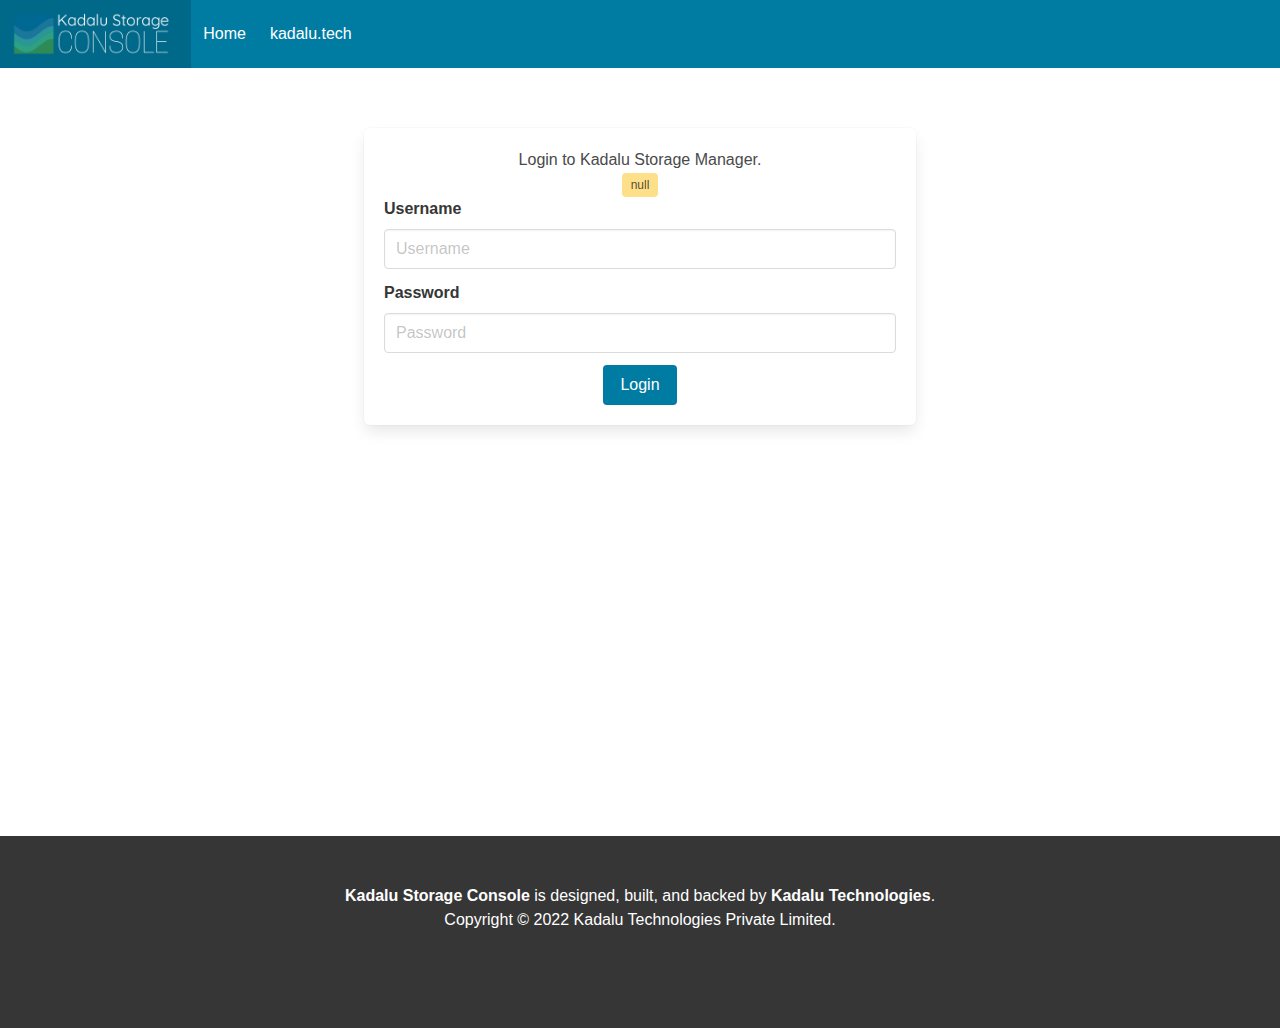
<file: volume/index.html>
<!DOCTYPE html>
<html lang="en">
    <head>
        <meta charset="utf-8">
        <meta http-equiv="X-UA-Compatible" content="IE=edge">
        <meta name="viewport" content="width=device-width, initial-scale=1">
        <link rel="icon" type="image/png" href="/static/favicon.png"/>
        <title>Volume detail - Kadalu Storage Console</title>
        <link rel="stylesheet" href="/static/css/stylesheet.css">
        <link rel="stylesheet" href="/static/css/app.css">
        <script src="/static/js/kadalu-storage.js"></script>
        <script src="/static/js/app.js"></script>
        <script defer src="/static/js/alpinejs@3.10.2.js"></script>
        <script src="/static/js/dayjs.min.js"></script>
        <script src="/static/js/dayjs.relativeTime.js"></script>

        <script defer data-domain="console.kadalu.tech" src="https://plausible.io/js/plausible.js"></script>
    </head>
    <body>
        <nav class="navbar is-primary" role="navigation" aria-label="main navigation" x-data="{username: getLoggedinUsername(qparams.get('mgr')), dropdownShow: false, menuShow: false}">
            <div class="navbar-brand">
                <a class="navbar-item" href="/">
                    <img src="/static/logo.png" style="height:70px;"/>
                </a>

                <a role="button" class="navbar-burger" aria-label="menu" aria-expanded="false" data-target="navbarBasicExample" @click="menuShow = !menuShow" :class="menuShow ? 'is-active' : ''">
                    <span aria-hidden="true"></span>
                    <span aria-hidden="true"></span>
                    <span aria-hidden="true"></span>
                </a>
            </div>

            <div id="navbarBasicExample" class="navbar-menu" :class="menuShow ? 'is-active' : ''">
                <div class="navbar-start">
                    <a href="/" class="navbar-item">
                        Home
                    </a>

                    <a href="https://kadalu.tech" class="navbar-item">
                        kadalu.tech
                    </a>
                </div>

                <div class="navbar-end">
                    <div class="navbar-item">
                        <div class="buttons">
                            <a href="/instances" class="button is-light" x-show="urlPath == '/'">
                                <svg xmlns="http://www.w3.org/2000/svg" viewBox="0 0 24 24" fill="currentColor" class="w-6 h-6 icon mr-2">
                                    <path fill-rule="evenodd" d="M7.5 3.75A1.5 1.5 0 006 5.25v13.5a1.5 1.5 0 001.5 1.5h6a1.5 1.5 0 001.5-1.5V15a.75.75 0 011.5 0v3.75a3 3 0 01-3 3h-6a3 3 0 01-3-3V5.25a3 3 0 013-3h6a3 3 0 013 3V9A.75.75 0 0115 9V5.25a1.5 1.5 0 00-1.5-1.5h-6zm10.72 4.72a.75.75 0 011.06 0l3 3a.75.75 0 010 1.06l-3 3a.75.75 0 11-1.06-1.06l1.72-1.72H9a.75.75 0 010-1.5h10.94l-1.72-1.72a.75.75 0 010-1.06z" clip-rule="evenodd" />
                                </svg>
                                Instances
                            </a>
                            <div class="dropdown is-right mx-4 my-2" :class="dropdownShow ? 'is-active' : ''" x-show="username">
                                <div class="dropdown-trigger">
                                    <button class="button is-primary" aria-haspopup="true" aria-controls="dropdown-menu" @click="dropdownShow = !dropdownShow" @click.outside="dropdownShow = false">
                                        <span x-text="username"></span>
                                        <span class="icon is-small">
                                            <svg xmlns="http://www.w3.org/2000/svg" class="h-5 w-5" viewBox="0 0 20 20" fill="currentColor">
                                                <path fill-rule="evenodd" d="M5.293 7.293a1 1 0 011.414 0L10 10.586l3.293-3.293a1 1 0 111.414 1.414l-4 4a1 1 0 01-1.414 0l-4-4a1 1 0 010-1.414z" clip-rule="evenodd" />
                                            </svg>
                                        </span>
                                    </button>
                                </div>
                                <div class="dropdown-menu" id="dropdown-menu" role="menu">
                                    <div class="dropdown-content">
                                        <a @click="await logout(qparams.get('mgr'))" class="dropdown-item">
                                            <svg xmlns="http://www.w3.org/2000/svg" viewBox="0 0 24 24" fill="currentColor" class="w-6 h-6 icon is-small">
                                                <path fill-rule="evenodd" d="M7.5 3.75A1.5 1.5 0 006 5.25v13.5a1.5 1.5 0 001.5 1.5h6a1.5 1.5 0 001.5-1.5V15a.75.75 0 011.5 0v3.75a3 3 0 01-3 3h-6a3 3 0 01-3-3V5.25a3 3 0 013-3h6a3 3 0 013 3V9A.75.75 0 0115 9V5.25a1.5 1.5 0 00-1.5-1.5h-6zm5.03 4.72a.75.75 0 010 1.06l-1.72 1.72h10.94a.75.75 0 010 1.5H10.81l1.72 1.72a.75.75 0 11-1.06 1.06l-3-3a.75.75 0 010-1.06l3-3a.75.75 0 011.06 0z" clip-rule="evenodd" />
                                            </svg>
                                            Logout
                                        </a>
                                    </div>
                                </div>
                            </div>
                        </div>
                    </div>
                </div>
            </div>
        </nav>

        <div class="" style="min-height: 80vh">
            
    <div x-data="data" x-init="getVolume" class="p-4">
        
            
            <div class="columns">
    <div class="column has-text-left">
        <nav class="breadcrumb mb-6" aria-label="breadcrumbs">
            <ul>
                <li><a href="/instances"><svg xmlns="http://www.w3.org/2000/svg" class="icon" viewBox="0 0 20 20" fill="currentColor">
  <path d="M10.707 2.293a1 1 0 00-1.414 0l-7 7a1 1 0 001.414 1.414L4 10.414V17a1 1 0 001 1h2a1 1 0 001-1v-2a1 1 0 011-1h2a1 1 0 011 1v2a1 1 0 001 1h2a1 1 0 001-1v-6.586l.293.293a1 1 0 001.414-1.414l-7-7z" />
</svg></a></li>
                
                    
                    
                        <li><a :href="'/pools?mgr=' + mgrUrl" >Pools</a></li>
                    
                
                    
                        
                    
                    
                        <li><a :href="`/volumes?mgr=${mgrUrl}&pool=${poolName}`"  x-text="poolName" ></a></li>
                    
                
                    
                    
                        <li><a :href="`/volumes?mgr=${mgrUrl}&pool=${poolName}`" >Volumes</a></li>
                    
                
                    
                        
                    
                    
                        <li class="is-active"><a href="#" aria-current="page"  x-text="volumeName" ></a></li>
                    
                
            </ul>
        </nav>
    </div>
    <div class="column has-text-right" x-data="lastUpdated">
        <p x-show="loadTimeDisplay != ''">Last updated <span x-text="loadTimeDisplay"></span><a :href="location.href" class="button is-info is-small ml-2">reload</a></p>
    </div>
</div>

<script>
 dayjs.extend(window.dayjs_plugin_relativeTime)
 document.addEventListener('alpine:init', () => {
     Alpine.data('lastUpdated', () => ({
         loadTime: "",
         loadTimeDisplay: "",
         init() {
             this.loadTime = dayjs();
             this.loadTimeDisplay = this.loadTime.fromNow();
             var obj = this;
             setInterval(function() {
                 obj.loadTimeDisplay = obj.loadTime.fromNow();
             }, 30000);
         }
     }))
 });
</script>
        

        <nav class="level has-background-primary-light py-4">
            <div class="level-item has-text-centered">
                <div>
                    <p class="heading">Nodes</p>
                    <p class="title is-size-5" x-text="volumeNodesCount(volume)"></p>
                </div>
            </div>
            <div class="level-item has-text-centered">
                <div>
                    <p class="heading">Storage Units</p>
                    <p class="title is-size-5" x-text="volumeStorageUnitsCount(volume)"></p>
                </div>
            </div>
            <div class="level-item has-text-centered">
                <div>
                    <p class="heading">Utilization</p>
                    <div class="title is-size-5" style="position: relative">
                        <div class="px-2" x-text="humanize(volume.metrics.size_used_bytes, true) + '/' + humanize(volume.metrics.size_bytes, true)"></div>
                        <div class="px-2 is-size-7 has-text-grey" x-text="`${sizePercentage(volume)}%`"></div>
                        <div class="number-bar">
                            <div :style="{width: `${sizePercentage(volume)}%`, 'background-color': numberBarColor(sizePercentage(volume))}" class="number-bar-inner"></div>
                        </div>
                    </div>
                </div>
            </div>
            <div class="level-item has-text-centered">
                <div>
                    <p class="heading">Inodes</p>
                    <div class="title is-size-5" style="position: relative">
                        <div class="px-2" x-text="humanize(volume.metrics.inodes_used_count) + '/' + humanize(volume.metrics.inodes_count)"></div>
                        <div class="px-2 is-size-7 has-text-grey" x-text="`${inodesPercentage(volume)}%`"></div>
                        <div class="number-bar">
                            <div :style="{width: `${inodesPercentage(volume)}%`, 'background-color': numberBarColor(inodesPercentage(volume))}" class="number-bar-inner"></div>
                        </div>
                    </div>
                </div>
            </div>
        </nav>

        <h1 class="is-size-5 mb-4 px-2" x-show="volumeStorageUnitsCount(volume) > 0">
            List of Storage Units
        </h1>

        <div class="columns is-multiline">
            <template x-for="distGroup in volume.distribute_groups">
                <template x-for="storageUnit in distGroup.storage_units">

                    <div class="column is-4-tablet is-3-widescreen">
                        <div class="card is-3">
                            <div class="card-content">
                                <div class="media">
                                    <div class="media-left">
                                        <figure class="image is-32x32" x-html="uuidThumbmail(storageUnit.id)">
                                        </figure>
                                    </div>
                                    <div class="media-content">
                                        <p class="title is-5" x-html="storageUnitNameAndStateHtml(storageUnit)"></p>
                                        <p class="subtitle">
                                            <div class="is-size-6" x-text="storageUnit.path"></div>
                                        </p>
                                    </div>
                                </div>

                                <div class="content">
                                    <div style="position: relative">
                                        <div class="px-2" x-text="humanize(storageUnit.metrics.size_used_bytes, true) + '/' + humanize(storageUnit.metrics.size_bytes, true)"></div>
                                        <div class="px-2 is-size-7 has-text-grey" x-text="`${sizePercentage(storageUnit)}%`"></div>
                                        <div class="number-bar">
                                            <div :style="{width: `${sizePercentage(storageUnit)}%`, 'background-color': numberBarColor(sizePercentage(storageUnit))}" class="number-bar-inner"></div>
                                        </div>
                                    </div>
                                    <p class="subtitle is-6">Size</p>

                                    <div style="position: relative">
                                        <div class="px-2" x-text="humanize(storageUnit.metrics.inodes_used_count) + '/' + humanize(storageUnit.metrics.inodes_count)"></div>
                                        <div class="px-2 is-size-7 has-text-grey" x-text="`${inodesPercentage(storageUnit)}%`"></div>
                                        <div class="number-bar">
                                            <div :style="{width: `${inodesPercentage(storageUnit)}%`, 'background-color': numberBarColor(inodesPercentage(storageUnit))}" class="number-bar-inner"></div>
                                        </div>
                                    </div>
                                    <p class="subtitle is-6">Inodes</p>
                                </div>
                            </div>
                        </div>
                    </div>
                </template>
            </template>
        </div>

    </div>
    <script>
     var qparams = new URLSearchParams(window.location.search);
     handleRedirectToLogin(qparams.get("mgr"));

     document.addEventListener('alpine:init', () => {
         Alpine.data('data', () => ({
             linkName: "volume",
             mgrUrl: qparams.get("mgr"),
             poolName: qparams.get("pool"),
             volumeName: qparams.get("volume"),
             volume: {distribute_groups: [], metrics: {}},
             async getVolume() {
                 const mgr = storageManagerFromCookies(this.mgrUrl);
                 try {
                     this.volume = await mgr.pool(this.poolName).volume(this.volumeName).get(true);
                 } catch (error) {
                     authErrorRedirectHandle(this.mgrUrl, error);
                     this.error = error;
                 }
             }
         }))
     })
    </script>

        </div>
        <script>
         var qparams = new URLSearchParams(window.location.search);
         var urlPath = new URL(window.location).pathname;
        </script>
        <footer class="footer has-background-grey-darker has-text-white mt-6">
            <div class="content has-text-centered">
                <p>
                    <strong class="has-text-white">Kadalu Storage Console</strong> is designed, built, and backed by <strong><a class="has-text-white" href="https://kadalu.tech">Kadalu Technologies</a></strong>. <br/>Copyright &copy; 2022 Kadalu Technologies Private Limited.
                </p>
            </div>
        </footer>
    </body>
</html>
</file>
<file: static/css/app.css>
.number-bar, .number-bar-in-header {
    position:absolute;
    left: 1px;
    top: 0;
    height: 100%;
    width: calc(100% - 2px);
}
.number-bar {
    background-color: #dddddd22;
}
.number-bar-in-header {
    background-color: #35353721;
}
.number-bar-inner {
    height: 100%;
    mix-blend-mode: multiply;
    animation: bar-animate 1s;
}

@keyframes bar-animate {
    0% {width: 0;}
}
</file>
